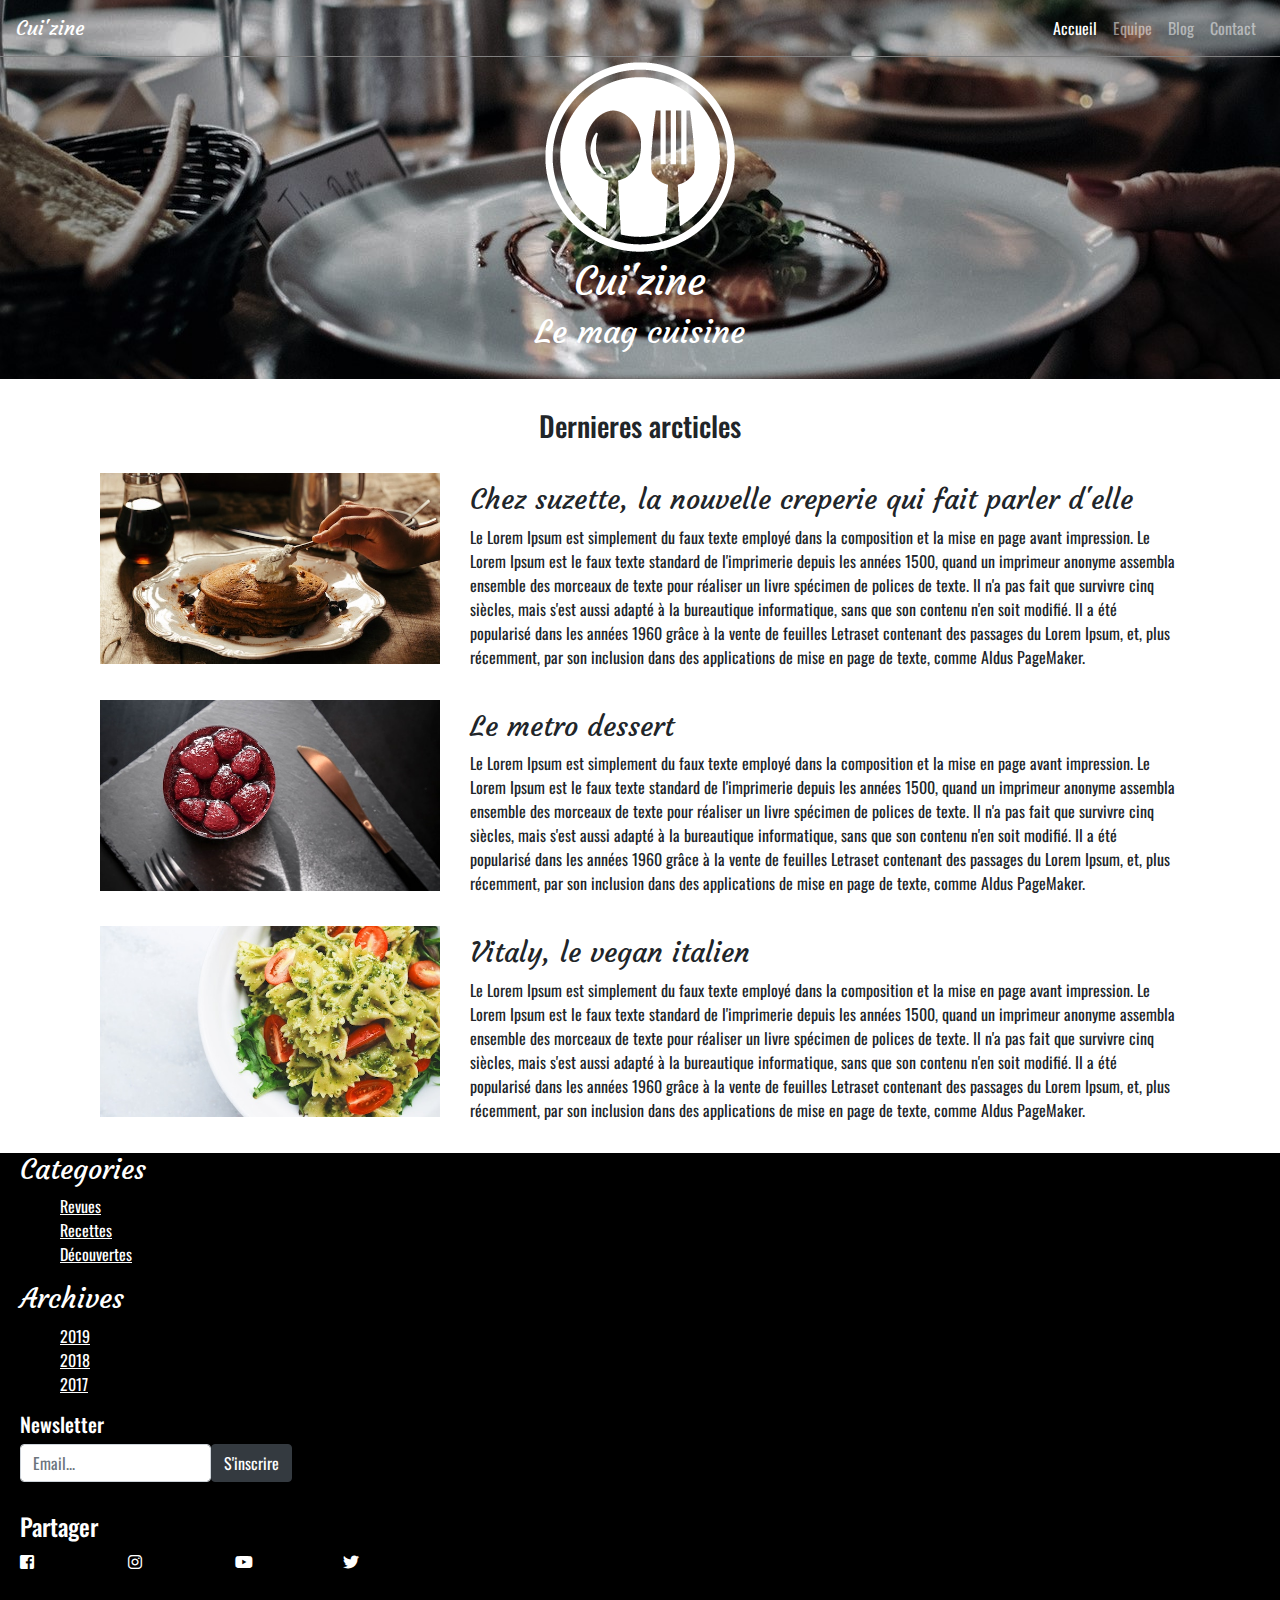
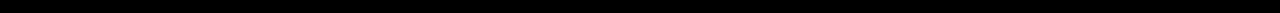
<file: index.html>
<!DOCTYPE html>
<html lang="en">
<head>
    <meta charset="UTF-8">
    <meta name="viewport" content="width=device-width, initial-scale=1.0">
    <title>Cuisine</title>
    <link rel="stylesheet" href="./css/bootstrap.min.css">
    <link rel="stylesheet" href="./css/homepage2.css">
    <link rel="stylesheet" href="./css/all.min.css">
    <link href="https://fonts.googleapis.com/css2?family=Oswald&display=swap" rel="stylesheet">
    <link href="https://fonts.googleapis.com/css2?family=Courgette&display=swap" rel="stylesheet">
</head>
<body>
    <!-- 1 <header>
        <div class="fixed-top">

                <div class="collapse" id="navbarToggleExternalContent">
                    <div class="bg-dark p-4">
                        <h5 class="text-white h4">Accueil</h5>
                        <h5 class="text-white h4">Equipe</h5>
                        <h5 class="text-white h4">Blog</h5>
                        <h5 class="text-white h4">Contact</h5>
                    </div>
                </div>
            <nav class="navbar navbar-dark bg-dark">
                <h3 class="cuizine" class="navbar-brand mb-0 h1">Cui'zine</h3>
                <button class="navbar-toggler" type="button" data-toggle="collapse" data-target="#navbarToggleExternalContent" aria-controls="navbarToggleExternalContent" aria-expanded="false" aria-label="Toggle navigation">
                    <span class="navbar-toggler-icon"></span>
                </button>
            </nav>

        </div>
        <div>
            <img  src="./img/header1.jpg" class="img-fluid" alt="">
        </div>
    </header>
    1 -->
    <header>
        <div class="header-filter"></div> <!--adding a filter-->
        <nav class="navbar navbar-expand-md navbar-dark">
            <a class="navbar-brand cuizine" href="#">Cui'zine</a>
            <button class="navbar-toggler" type="button" data-toggle="collapse" data-target="#navbarNavAltMarkup" aria-controls="navbarNavAltMarkup" aria-expanded="false" aria-label="Toggle navigation">
              <span class="navbar-toggler-icon"></span>
            </button>
            <div class="collapse navbar-collapse" id="navbarNavAltMarkup">
              <div class="navbar-nav ml-auto">
                <a class="nav-item nav-link active" href="#">Accueil<span class="sr-only">(current)</span></a>
                <a class="nav-item nav-link" href="#">Equipe</a>
                <a class="nav-item nav-link" href="#">Blog</a>
                <a class="nav-item nav-link" href="#">Contact</a>
              </div>
            </div>
          </nav>
          <div class="headerbackground">            
              <img src="./img/logo_square_white.png" alt="logo">
              <h1 class="cuizine">Cui'zine</h1>
              <h2 class="cuizine">Le mag cuisine</h2>
          </div>
          <div class="header-filter"></div> <!--adding a filter-->
    </header>
    <!-- 1<div class="logo">
        
               
            <img id="logohead" src="./img/logo_square_white.png" class="img-fluid" alt="">
            <h1 id="text">Cui'zine</h1>
            <h2 id="text">Le mag cuisine</h2>
        
            
            
    </div>
    1 -->
    <div class="background">
    <div class="container">
    <div class="row">
        <div class="col-12">
            <h3 id="article">Dernieres arcticles</h3>
        </div>
    </div>
    <div class="container">
        <div class="row two">
            <div class="col-12 col-md-4">
            <img src="./img/articles/suzette/suzette-small.jpg" class="img-fluid" alt="">
            </div>
             <div class="col-12 col-md-8"> 
            <h3>Chez suzette, la nouvelle creperie qui fait parler d'elle</h3>
                <p>Le Lorem Ipsum est simplement du faux texte employé dans la composition et la mise en page avant impression. Le Lorem Ipsum est le faux texte standard de l'imprimerie depuis les années 1500, quand un imprimeur anonyme assembla ensemble des morceaux de texte pour réaliser un livre spécimen de polices de texte. Il n'a pas fait que survivre cinq siècles, mais s'est aussi adapté à la bureautique informatique, sans que son contenu n'en soit modifié. Il a été popularisé dans les années 1960 grâce à la vente de feuilles Letraset contenant des passages du Lorem Ipsum, et, plus récemment, par son inclusion dans des applications de mise en page de texte, comme Aldus PageMaker.</p>
            </div>
        </div>
        <div class="row three">
            <div class="col-12 col-md-4">
                <img src="./img/articles/metro/metro-small.jpg" class="img-fluid" alt="">
            </div>
            <div class="col-12 col-md-8">  
                <h3>Le metro dessert</h3>
                <p>Le Lorem Ipsum est simplement du faux texte employé dans la composition et la mise en page avant impression. Le Lorem Ipsum est le faux texte standard de l'imprimerie depuis les années 1500, quand un imprimeur anonyme assembla ensemble des morceaux de texte pour réaliser un livre spécimen de polices de texte. Il n'a pas fait que survivre cinq siècles, mais s'est aussi adapté à la bureautique informatique, sans que son contenu n'en soit modifié. Il a été popularisé dans les années 1960 grâce à la vente de feuilles Letraset contenant des passages du Lorem Ipsum, et, plus récemment, par son inclusion dans des applications de mise en page de texte, comme Aldus PageMaker.</p>
            </div>
        </div>
        
        <div class="row four">
            <div class="col-12 col-md-4">
                <img src="./img/articles/vitaly/vitaly-small.jpg" class="img-fluid" alt="">
            </div>    
                <div class="col-12 col-md-8">
                    <h3>Vitaly, le vegan italien</h3>
                    <p>Le Lorem Ipsum est simplement du faux texte employé dans la composition et la mise en page avant impression. Le Lorem Ipsum est le faux texte standard de l'imprimerie depuis les années 1500, quand un imprimeur anonyme assembla ensemble des morceaux de texte pour réaliser un livre spécimen de polices de texte. Il n'a pas fait que survivre cinq siècles, mais s'est aussi adapté à la bureautique informatique, sans que son contenu n'en soit modifié. Il a été popularisé dans les années 1960 grâce à la vente de feuilles Letraset contenant des passages du Lorem Ipsum, et, plus récemment, par son inclusion dans des applications de mise en page de texte, comme Aldus PageMaker.</p>   
                </div>
            
        </div>

    </div>
</div>
    <footer>
        <h3 class="white">Categories</h3>
            <ul>
                <li><a href="#">Revues</a></li>
                <li><a href="#">Recettes</a></li>
                <li><a href="#">Découvertes</a></li>
            </ul>
        <h3 class="white">Archives</h3>
            <ul>
                <li><a href="#">2019</a></li>
                <li><a href="#">2018</a></li>
                 <li><a href="#">2017</a></li>
             </ul>
            
                <div class="row social-media">
                    <div class="col-12 newsletter">
                        <h5>Newsletter</h5>
                        <form class="form-inline">
                            <div class="form-group">
                                <label class="sr-only" for="newsletter-email">Email</label>
                                <input id="newsletter-email" type="email" class="form-control" placeholder="Email...">
                            </div>
                            <button type="submit" class="btn btn-dark">S'inscrire</button>
                        </form>
                        </div>
                    
                </div>
                    

        <!--      <form>
                <div class="forme-inline">
                    <div class="col-4">
                    <label for="exampleFormControlInput1">Newsletter</label>
                    <input type="email" class="form-control"id="exampleFormControlInput1" placeholder="Email...">
                    </div>


                        <button type="submit" class="btn btn-primary">Submit</button>


                </div>
            </form>
            -->
                <h4>Partager</h4>
                    <div class="row partager">
                        <div class="col-1">
                            <i class="fab fa-facebook-square"></i>
                        </div>
                        <div class="col-1">
                            <i class="fab fa-instagram"></i>
                        </div>
                        <div class="col-1">
                            <i class="fab fa-youtube"></i>
                        </div>
                        <div class="col-1">
                            <i class="fab fa-twitter"></i>
                        </div>
                    </div>                   
    </footer>
</body>
</html>
</file>
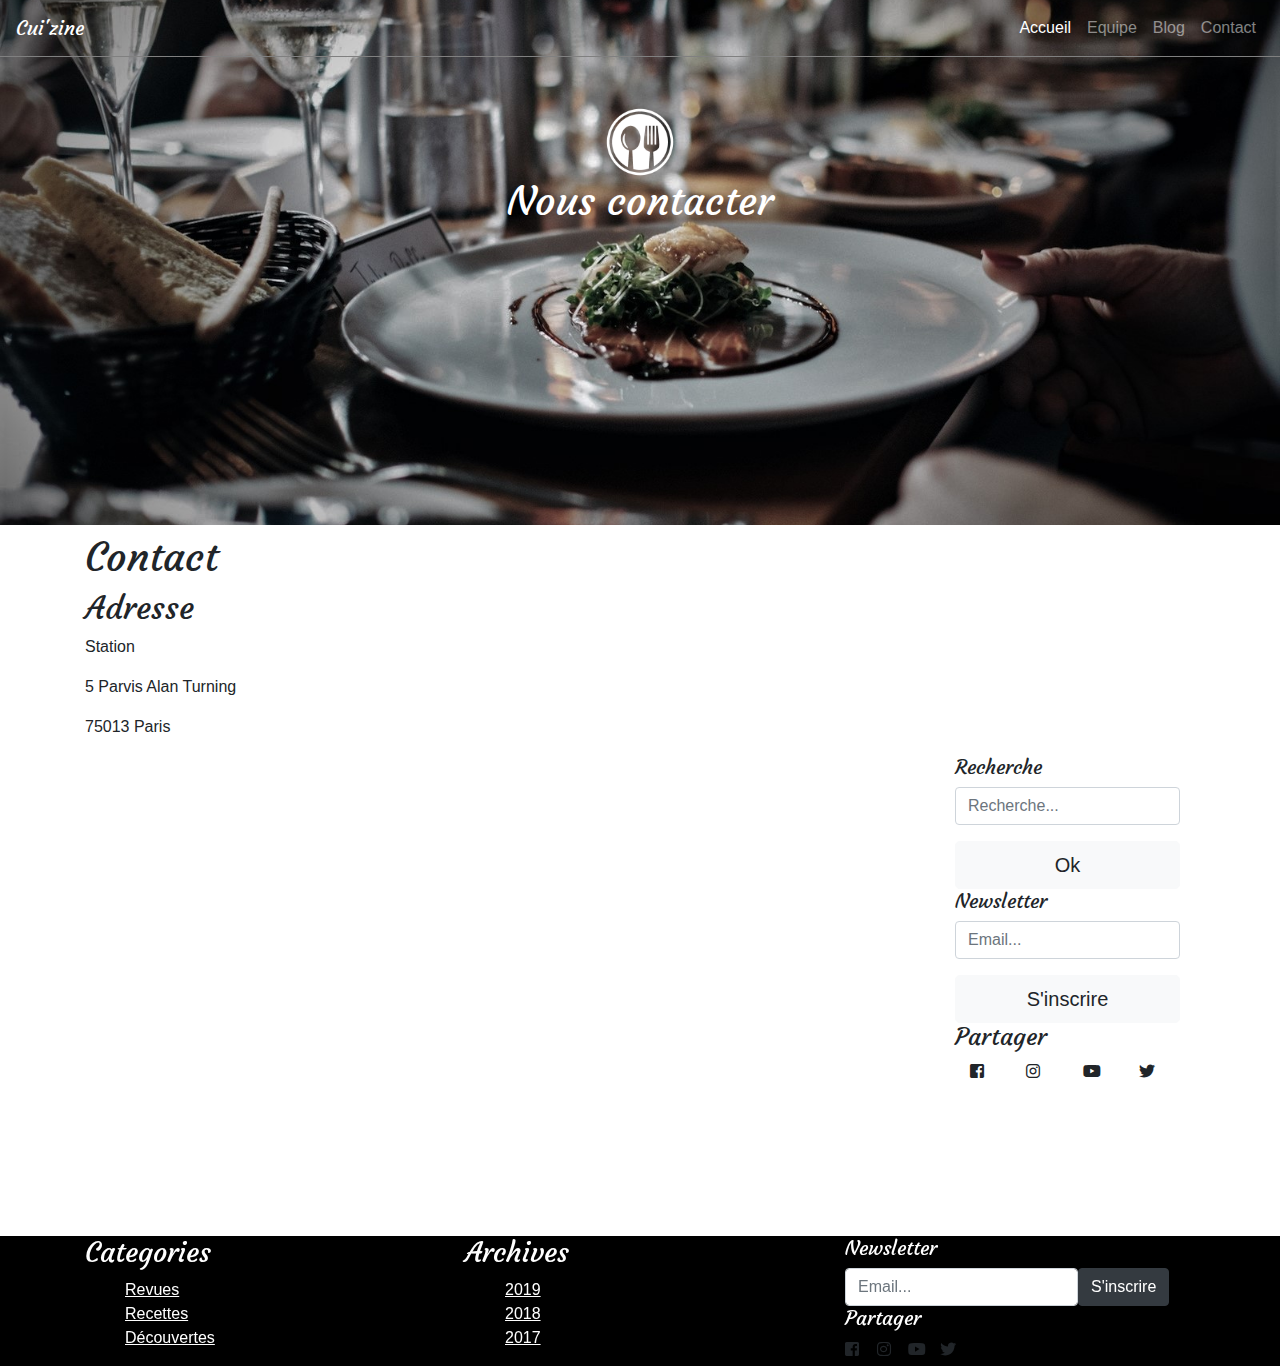
<file: contact.html>
<!DOCTYPE html>
<html lang="en">
<head>
    <meta charset="UTF-8">
    <meta name="viewport" content="width=device-width, initial-scale=1.0">
    <title>Cuisine</title>
    <link rel="stylesheet" href="./css/bootstrap.min.css">
    <link rel="stylesheet" href="./css/contact.css">
    <link rel="stylesheet" href="./css/all.min.css">
    <link href="https://fonts.googleapis.com/css2?family=Oswald&display=swap" rel="stylesheet">
    <link href="https://fonts.googleapis.com/css2?family=Courgette&display=swap" rel="stylesheet">
</head>
<body>
<header>
    <div class="header-filter"></div> <!--adding a filter-->
    <nav class="navbar navbar-expand-md navbar-dark">
        <a class="navbar-brand cuizine" href="#">Cui'zine</a>
        <button class="navbar-toggler" type="button" data-toggle="collapse" data-target="#navbarNavAltMarkup" aria-controls="navbarNavAltMarkup" aria-expanded="false" aria-label="Toggle navigation">
          <span class="navbar-toggler-icon"></span>
        </button>
        <div class="collapse navbar-collapse" id="navbarNavAltMarkup">
          <div class="navbar-nav ml-auto">
            <a class="nav-item nav-link active" href="#">Accueil<span class="sr-only">(current)</span></a>
            <a class="nav-item nav-link" href="#">Equipe</a>
            <a class="nav-item nav-link" href="#">Blog</a>
            <a class="nav-item nav-link" href="#">Contact</a>
          </div>
        </div>
    </nav>
              
          <img class="headerbackground" src="./img/logo_square_white.png" alt="logo">
          <h1 class="cuisine">Nous contacter</h1>
      <div class="header-filter"></div> <!--adding a filter-->
</header>

      <div class="background">
        <div class="container">
          <div class="row">
            <div class="col-12">
              <h1 class="courgette">Contact</h1>
            </div>
          </div>
          <div class="row social-media">
              <div class="col-12 col-lg-8"> <!-- add col-lg-8 when u add d-none-->   
                  <h2 class="courgette">Adresse</h2>
                    <p>Station</p>
                    <p>5 Parvis Alan Turning</p>
                    <p>75013 Paris</p>          
              </div>
              <div class="col-9 embed-responsive embed-responsive-16by9">
                <iframe class="embed-responsive-item" src="https://www.google.com/maps/embed?pb=!1m14!1m12!1m3!1d10506.410987829591!2d2.2635644!3d48.827640599999995!2m3!1f0!2f0!3f0!3m2!1i1024!2i768!4f13.1!5e0!3m2!1sfr!2sfr!4v1591266158783!5m2!1sfr!2sfr" width="600" height="450" frameborder="0" style="border:0;" allowfullscreen="" aria-hidden="false" tabindex="0"></iframe>
              </div>
                <div class="col-3 d-none d-lg-block aside"> <!--"d-none" to hide put d-lg-block to call him back when u are in lg size-->
                  <form>
                    <div class="col-12 search">
                        <h5 class="courgette">Recherche</h5>
                          <div class="form-group">
                            <label class="sr-only" for="search">Recherche</label>
                            <input id="search" type="text" class="form-control" placeholder="Recherche...">
                          </div>
                          <div class="buts">
                            <button type="submit" class=" btn btn-light btn-lg btn-block">Ok</button>
                          </div>
                    </div>
                    <div class="col-12 newsletter">
                      <h5 class="courgette espace">Newsletter</h5>   
                        <div class="form-group">
                          <label class="sr-only" for="newsletter-email">Email</label>
                          <input id="newsletter-email" type="email" class="form-control" placeholder="Email...">
                        </div>
                        <div class="buts"> <!--btn class i gave for css form.buts-->
                          <button type="submit" class=" btn btn-light btn-lg btn-block">S'inscrire</button> <!--btn class i gave for css form.btn-->
                        </div>
                    </div>
                  </form>
                      <!-- search-->
                <div class="col-12 partager">
                  <h4 class="courgette">Partager</h4>
                    <div class=" form-inline">
                      <div class="col-3">
                        <i class="fab fa-facebook-square"></i>
                      </div>
                      <div class="col-3">
                        <i class="fab fa-instagram"></i>
                      </div>
                      <div class="col-3">
                        <i class="fab fa-youtube"></i>
                      </div>
                      <div class="col-3">
                        <i class="fab fa-twitter"></i>
                      </div>
                    </div>  
                </div>
              </div>
          </div>
        </div>
      </div>
<div class="black">
  <footer>
    <div class="container">
      <div class="row cat">
        <div class="col-12 col-lg-4">
          <h3 class="courgette">Categories</h3>
        <ul>
            <li><a href="#">Revues</a></li>
            <li><a href="#">Recettes</a></li>
            <li><a href="#">Découvertes</a></li>
        </ul>
        </div>
      
      
        <div class="col-12 col-lg-4">
          <h3 class="courgette">Archives</h3>
              <ul>
                  <li><a href="#">2019</a></li>
                  <li><a href="#">2018</a></li>
                  <li><a href="#">2017</a></li>
              </ul>
          </div> 
           
            
                      <div class="col-12 col-lg-4 newsletter">
                          <h5 class="courgette">Newsletter</h5>
                          <form class="form-inline">
                              <div class="form-group">
                                  <label class="sr-only" for="newsletter-email">Email</label>
                                  <input id="newsletter-email" type="email" class="form-control" placeholder="Email...">
                              </div>
                              <button type="submit" class="btn btn-dark">S'inscrire</button>
                          </form>
                          
                    
            
            <h5 class="courgette">Partager</h5>
            <div class="row partager">
                <div class="col-1">
                    <i class="fab fa-facebook-square"></i>
                </div>
                <div class="col-1">
                    <i class="fab fa-instagram"></i>
                </div>
                <div class="col-1">
                    <i class="fab fa-youtube"></i>
                </div>
                <div class="col-1">
                    <i class="fab fa-twitter"></i>
                </div>
            </div> 
          </div>
    </div>                  
</footer>

</div>

</body>

</html>
</file>
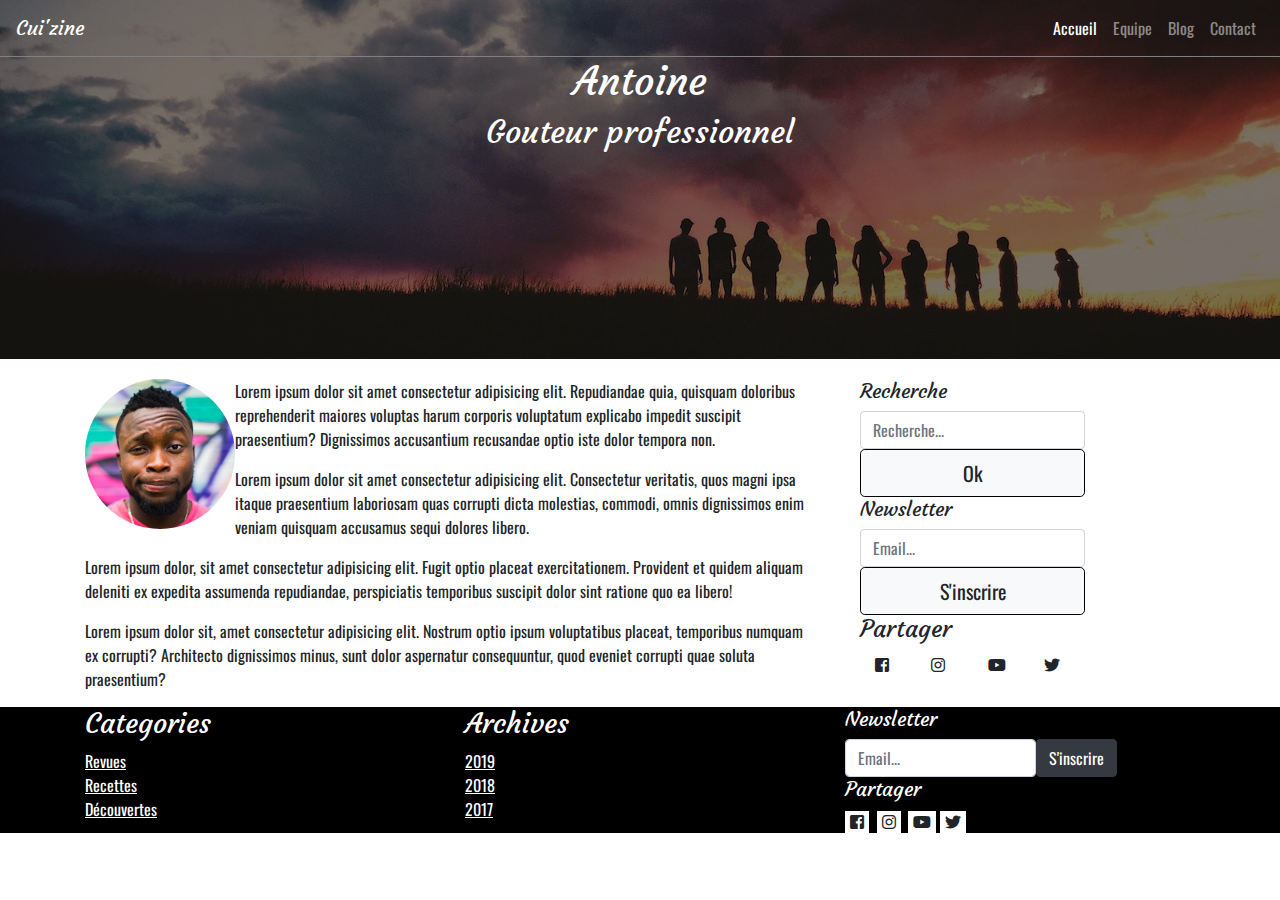
<file: team-member.html>
<!DOCTYPE html>
<html lang="en">
<head>
    <meta charset="UTF-8">
    <meta name="viewport" content="width=device-width, initial-scale=1.0">
    <title>Cuisine</title>
    <link rel="stylesheet" href="./css/bootstrap.min.css">
    <link rel="stylesheet" href="./css/team-member.css">
    <link rel="stylesheet" href="./css/all.min.css">
    <link href="https://fonts.googleapis.com/css2?family=Oswald&display=swap" rel="stylesheet">
    <link href="https://fonts.googleapis.com/css2?family=Courgette&display=swap" rel="stylesheet">
</head>
<body>
<header>
    <div class="header-filter"></div> <!--adding a filter-->
    <nav class="navbar navbar-expand-md navbar-dark">
        <a class="navbar-brand cuizine" href="#">Cui'zine</a>
        <button class="navbar-toggler" type="button" data-toggle="collapse" data-target="#navbarNavAltMarkup" aria-controls="navbarNavAltMarkup" aria-expanded="false" aria-label="Toggle navigation">
          <span class="navbar-toggler-icon"></span>
        </button>
        <div class="collapse navbar-collapse" id="navbarNavAltMarkup">
          <div class="navbar-nav ml-auto">
            <a class="nav-item nav-link active" href="#">Accueil<span class="sr-only">(current)</span></a>
            <a class="nav-item nav-link" href="#">Equipe</a>
            <a class="nav-item nav-link" href="#">Blog</a>
            <a class="nav-item nav-link" href="#">Contact</a>
          </div>
        </div>
    </nav>
        <div class="head">
         
          <h1 class="cuisine">Antoine</h1>
          <h2 class="cuisine">Gouteur professionnel</h2>
        </div>
      <div class="header-filter"></div> <!--adding a filter-->
</header>

      <div class="background">
        <div class="container">
          <div class="row">
            <div class="col-12 col-lg-8">
                <img src="./img/team/antoine.jpg"  class="img-fluid" alt="">
                <div class="col-12-col-lg-8">
                    <p>Lorem ipsum dolor sit amet consectetur adipisicing elit. Repudiandae quia, quisquam doloribus reprehenderit maiores voluptas harum corporis voluptatum explicabo impedit suscipit praesentium? Dignissimos accusantium recusandae optio iste dolor tempora non.</p>
                </div>
                <div class="col-12-col-lg-8">
                    <p>Lorem ipsum dolor sit amet consectetur adipisicing elit. Consectetur veritatis, quos magni ipsa itaque praesentium laboriosam quas corrupti dicta molestias, commodi, omnis dignissimos enim veniam quisquam accusamus sequi dolores libero.</p>
                </div>
                <div class="col-12-col-lg-8">
                    <p>Lorem ipsum dolor, sit amet consectetur adipisicing elit. Fugit optio placeat exercitationem. Provident et quidem aliquam deleniti ex expedita assumenda repudiandae, perspiciatis temporibus suscipit dolor sint ratione quo ea libero!</p>
                </div>
                <div class="col-12-col-lg-8">
                    <p>Lorem ipsum dolor sit, amet consectetur adipisicing elit. Nostrum optio ipsum voluptatibus placeat, temporibus numquam ex corrupti? Architecto dignissimos minus, sunt dolor aspernatur consequuntur, quod eveniet corrupti quae soluta praesentium?</p>
                </div>
            </div>    

                <div class="col-3 d-none d-lg-block aside"> <!--"d-none" to hide put d-lg-block to call him back when u are in lg size-->
                  <form>
                    <div class="col-12 search">
                        <h5 class="courgette">Recherche</h5>
                          <div class="form-group">
                            <label class="sr-only" for="search">Recherche</label>
                            <input id="search" type="text" class="form-control" placeholder="Recherche...">
                          </div>
                          <div class="buts">
                            <button type="submit" class=" btn btn-light btn-lg btn-block">Ok</button>
                          </div>
                    </div>
                    <div class="col-12 newsletter">
                      <h5 class="courgette espace">Newsletter</h5>   
                        <div class="form-group">
                          <label class="sr-only" for="newsletter-email">Email</label>
                          <input id="newsletter-email" type="email" class="form-control" placeholder="Email...">
                        </div>
                        <div class="buts"> <!--btn class i gave for css form.buts-->
                          <button type="submit" class=" btn btn-light btn-lg btn-block">S'inscrire</button> <!--btn class i gave for css form.btn-->
                        </div>
                    </div>
                  </form>
                      <!-- search-->
                <div class="col-12 partager">
                  <h4 class="courgette">Partager</h4>
                    <div class=" form-inline">
                      <div class="col-3">
                        <i class="fab fa-facebook-square"></i>
                      </div>
                      <div class="col-3">
                        <i class="fab fa-instagram"></i>
                      </div>
                      <div class="col-3">
                        <i class="fab fa-youtube"></i>
                      </div>
                      <div class="col-3">
                        <i class="fab fa-twitter"></i>
                      </div>
                    </div>  
                </div>
              </div>
          </div>
        </div>
      </div>
<div class="black">
  <footer>
    <div class="container">
      <div class="row cat">
        <div class="col-12 col-lg-4">
          <h3 class="courgette">Categories</h3>
        <ul>
            <li><a href="#">Revues</a></li>
            <li><a href="#">Recettes</a></li>
            <li><a href="#">Découvertes</a></li>
        </ul>
        </div>
      
      
        <div class="col-12 col-lg-4">
          <h3 class="courgette">Archives</h3>
              <ul>
                  <li><a href="#">2019</a></li>
                  <li><a href="#">2018</a></li>
                  <li><a href="#">2017</a></li>
              </ul>
          </div> 
           
            
                      <div class="col-12 col-lg-4 newsletter">
                          <h5 class="courgette">Newsletter</h5>
                          <form class="form-inline">
                              <div class="form-group">
                                  <label class="sr-only" for="newsletter-email">Email</label>
                                  <input id="newsletter-email" type="email" class="form-control" placeholder="Email...">
                              </div>
                              <button type="submit" class="btn btn-dark">S'inscrire</button>
                          </form>
                          
                    
            
            <h5 class="courgette">Partager</h5>
            <div class="row partager">
                <div class="col-1">
                    <i class="fab fa-facebook-square"></i>
                </div>
                <div class="col-1">
                    <i class="fab fa-instagram"></i>
                </div>
                <div class="col-1">
                    <i class="fab fa-youtube"></i>
                </div>
                <div class="col-1">
                    <i class="fab fa-twitter"></i>
                </div>
            </div> 
          </div>
    </div>                  
</footer>

</div>

</body>

</html>
</file>
<file: css/homepage2.css>
/*font-family: 'Oswald', sans-serif;
font-family: 'Courgette', cursive;
*/ 

header {
    background-image: url("../img/header1.jpg"); /*already filtered header */
    background-position: center;
    background-repeat: none;
    background-repeat: no-repeat;
    color: white;
    text-align: center;
    padding-bottom: 20px;
}

nav {
    border-bottom: 1px grey solid;
    position: fixed;   
}
header .cuizine {
    font-family: 'Courgette', cursive;
}
/*
.header-filter {
    position: absolute;
    height: 100%;
    width: 100%;
    background-color: black;
    top: 0;

}
*/
h3 .cuizine {
    color: white;
}
/*
header {
    text-align: center;  
    margin-bottom: 100px;
}
*/
.cuizine {
    color: white;
}

.logo {
    text-align: center;
    margin-top: -300px;
    margin-bottom: 80px;
    color: white;
    font-family: 'Courgette', cursive;
    
    
}
#text {
    font-size: 30px;
}
#logohead {
    width: 100px;
    height: 100px;
}


#article {
    text-align: center;
    margin-bottom: 30px;
    margin-top: 30px;
    font-family: 'Oswald', sans-serif;
}

h3 {
    font-family: 'Courgette', cursive;
}
.row.two {
    margin-bottom: 15px;    
}
.row.two h3 {
    margin-top: 10px;
}
.row.three {
    margin-bottom: 15px;
}
.row.three h3 {
    margin-top: 10px;
}
.row.four {
    margin-bottom: 15px;
}
.row.four h3 {
    margin-top: 10px;
}
footer {
background-color: black;
color: white;
padding-left: 20px;
padding-bottom: 40px;

}
footer ul li  {
color: white;
list-style: none;
text-decoration: underline;
list-style-type: none;

}
footer ul li a {
    text-decoration: underline;
    color: white;
}
#pull-right {
    float: left;
}

body {
    font-family: 'Oswald', sans-serif;
}


#inscrire {
    margin-top: 32px;
}
h4 {
    margin-top: 30px;
}
#white {
    color: white;
}
.white {
    color: white;
}
body {
    background-color: black;
}
.background {
    background-color: white;
}
</file>
<file: css/contact.css>
/*font-family: 'Oswald', sans-serif;
font-family: 'Courgette', cursive;
*/ 

header {
    background-image: url("../img/header1.jpg"); /*already filtered header */
    background-position: center;
    background-repeat: none;
    background-repeat: no-repeat;
    color: white;
    text-align: center;
    background-size: cover;
 
   
}
nav {
    border-bottom: 1px grey solid;
    position: fixed; 
   

}

.cuizine {
    font-family: 'Courgette', cursive;
}
.headerbackground {
height: 70px;
margin-top: 50px;
}
.cuisine {
    padding-bottom: 300px;
    font-family: 'Courgette', cursive;
    
}


iframe {
    margin: 20px;
 
}
footer {
    background-color: black;
    
}
footer ul li {
    list-style-type: none;

    
}

footer ul li a {
    text-decoration: underline;
    color: white;
}
body {
    *font-family: 'Oswald', sans-serif;
}
    
.courgette {
    font-family: 'Courgette', cursive;
}
footer h3 {
    color: white;
}
footer h5 {
    color: white;
}
.black {
    background-color: black;
}
</file>
<file: css/team-member.css>
/*font-family: 'Oswald', sans-serif;
font-family: 'Courgette', cursive;
*/ 

header {
    background-image: url("../img/team/team.jpg"); /*already filtered header */
    background-position: center;
    background-repeat: none;
    background-repeat: no-repeat;
    color: white;
    text-align: center;
    background-size: cover;
    padding-bottom: 200px;
    margin-bottom: 20px;
   
}
nav {
    border-bottom: 1px grey solid;
    position: fixed; 
   


}
.cuisine {
    font-family: 'Courgette', cursive;
}
.cuizine {
    font-family: 'Courgette', cursive;
}

footer {
    background-color: black;
    background-size: cover;
}
footer ul{
    margin: 0;
    padding: 0;
}
footer ul li {
    list-style-type: none;
    
}

footer ul li a {
    text-decoration: underline;
    color: white;
}
body {
    font-family: 'Oswald', sans-serif;
}

.img-fluid {
    border-radius: 50%;
    width: 150px;
    height: 150px;
    float: left;
}

form .buts {
    margin-top: -16px;
    
}

    
.courgette {
    font-family: 'Courgette', cursive;
}
footer h3 {
    color: white;
}
footer h5 {
    color: white;
}
.black {
    background-color: black;
}
.btn-light {
    border-color: black;
}
footer div i {
    background-color: white;
    padding: 3px 5px 3px 5px;
}
</file>
<file: css/all.min.css>
.fa,.fab,.fal,.far,.fas{-moz-osx-font-smoothing:grayscale;-webkit-font-smoothing:antialiased;display:inline-block;font-style:normal;font-variant:normal;text-rendering:auto;line-height:1}.fa-lg{font-size:1.33333em;line-height:.75em;vertical-align:-.0667em}.fa-xs{font-size:.75em}.fa-sm{font-size:.875em}.fa-1x{font-size:1em}.fa-2x{font-size:2em}.fa-3x{font-size:3em}.fa-4x{font-size:4em}.fa-5x{font-size:5em}.fa-6x{font-size:6em}.fa-7x{font-size:7em}.fa-8x{font-size:8em}.fa-9x{font-size:9em}.fa-10x{font-size:10em}.fa-fw{text-align:center;width:1.25em}.fa-ul{list-style-type:none;margin-left:2.5em;padding-left:0}.fa-ul>li{position:relative}.fa-li{left:-2em;position:absolute;text-align:center;width:2em;line-height:inherit}.fa-border{border:.08em solid #eee;border-radius:.1em;padding:.2em .25em .15em}.fa-pull-left{float:left}.fa-pull-right{float:right}.fa.fa-pull-left,.fab.fa-pull-left,.fal.fa-pull-left,.far.fa-pull-left,.fas.fa-pull-left{margin-right:.3em}.fa.fa-pull-right,.fab.fa-pull-right,.fal.fa-pull-right,.far.fa-pull-right,.fas.fa-pull-right{margin-left:.3em}.fa-spin{animation:fa-spin 2s infinite linear}.fa-pulse{animation:fa-spin 1s infinite steps(8)}@keyframes fa-spin{0%{transform:rotate(0deg)}to{transform:rotate(1turn)}}.fa-rotate-90{-ms-filter:"progid:DXImageTransform.Microsoft.BasicImage(rotation=1)";transform:rotate(90deg)}.fa-rotate-180{-ms-filter:"progid:DXImageTransform.Microsoft.BasicImage(rotation=2)";transform:rotate(180deg)}.fa-rotate-270{-ms-filter:"progid:DXImageTransform.Microsoft.BasicImage(rotation=3)";transform:rotate(270deg)}.fa-flip-horizontal{-ms-filter:"progid:DXImageTransform.Microsoft.BasicImage(rotation=0, mirror=1)";transform:scaleX(-1)}.fa-flip-vertical{transform:scaleY(-1)}.fa-flip-horizontal.fa-flip-vertical,.fa-flip-vertical{-ms-filter:"progid:DXImageTransform.Microsoft.BasicImage(rotation=2, mirror=1)"}.fa-flip-horizontal.fa-flip-vertical{transform:scale(-1)}:root .fa-flip-horizontal,:root .fa-flip-vertical,:root .fa-rotate-90,:root .fa-rotate-180,:root .fa-rotate-270{filter:none}.fa-stack{display:inline-block;height:2em;line-height:2em;position:relative;vertical-align:middle;width:2.5em}.fa-stack-1x,.fa-stack-2x{left:0;position:absolute;text-align:center;width:100%}.fa-stack-1x{line-height:inherit}.fa-stack-2x{font-size:2em}.fa-inverse{color:#fff}.fa-500px:before{content:"\f26e"}.fa-accessible-icon:before{content:"\f368"}.fa-accusoft:before{content:"\f369"}.fa-acquisitions-incorporated:before{content:"\f6af"}.fa-ad:before{content:"\f641"}.fa-address-book:before{content:"\f2b9"}.fa-address-card:before{content:"\f2bb"}.fa-adjust:before{content:"\f042"}.fa-adn:before{content:"\f170"}.fa-adobe:before{content:"\f778"}.fa-adversal:before{content:"\f36a"}.fa-affiliatetheme:before{content:"\f36b"}.fa-air-freshener:before{content:"\f5d0"}.fa-algolia:before{content:"\f36c"}.fa-align-center:before{content:"\f037"}.fa-align-justify:before{content:"\f039"}.fa-align-left:before{content:"\f036"}.fa-align-right:before{content:"\f038"}.fa-alipay:before{content:"\f642"}.fa-allergies:before{content:"\f461"}.fa-amazon:before{content:"\f270"}.fa-amazon-pay:before{content:"\f42c"}.fa-ambulance:before{content:"\f0f9"}.fa-american-sign-language-interpreting:before{content:"\f2a3"}.fa-amilia:before{content:"\f36d"}.fa-anchor:before{content:"\f13d"}.fa-android:before{content:"\f17b"}.fa-angellist:before{content:"\f209"}.fa-angle-double-down:before{content:"\f103"}.fa-angle-double-left:before{content:"\f100"}.fa-angle-double-right:before{content:"\f101"}.fa-angle-double-up:before{content:"\f102"}.fa-angle-down:before{content:"\f107"}.fa-angle-left:before{content:"\f104"}.fa-angle-right:before{content:"\f105"}.fa-angle-up:before{content:"\f106"}.fa-angry:before{content:"\f556"}.fa-angrycreative:before{content:"\f36e"}.fa-angular:before{content:"\f420"}.fa-ankh:before{content:"\f644"}.fa-app-store:before{content:"\f36f"}.fa-app-store-ios:before{content:"\f370"}.fa-apper:before{content:"\f371"}.fa-apple:before{content:"\f179"}.fa-apple-alt:before{content:"\f5d1"}.fa-apple-pay:before{content:"\f415"}.fa-archive:before{content:"\f187"}.fa-archway:before{content:"\f557"}.fa-arrow-alt-circle-down:before{content:"\f358"}.fa-arrow-alt-circle-left:before{content:"\f359"}.fa-arrow-alt-circle-right:before{content:"\f35a"}.fa-arrow-alt-circle-up:before{content:"\f35b"}.fa-arrow-circle-down:before{content:"\f0ab"}.fa-arrow-circle-left:before{content:"\f0a8"}.fa-arrow-circle-right:before{content:"\f0a9"}.fa-arrow-circle-up:before{content:"\f0aa"}.fa-arrow-down:before{content:"\f063"}.fa-arrow-left:before{content:"\f060"}.fa-arrow-right:before{content:"\f061"}.fa-arrow-up:before{content:"\f062"}.fa-arrows-alt:before{content:"\f0b2"}.fa-arrows-alt-h:before{content:"\f337"}.fa-arrows-alt-v:before{content:"\f338"}.fa-artstation:before{content:"\f77a"}.fa-assistive-listening-systems:before{content:"\f2a2"}.fa-asterisk:before{content:"\f069"}.fa-asymmetrik:before{content:"\f372"}.fa-at:before{content:"\f1fa"}.fa-atlas:before{content:"\f558"}.fa-atlassian:before{content:"\f77b"}.fa-atom:before{content:"\f5d2"}.fa-audible:before{content:"\f373"}.fa-audio-description:before{content:"\f29e"}.fa-autoprefixer:before{content:"\f41c"}.fa-avianex:before{content:"\f374"}.fa-aviato:before{content:"\f421"}.fa-award:before{content:"\f559"}.fa-aws:before{content:"\f375"}.fa-baby:before{content:"\f77c"}.fa-baby-carriage:before{content:"\f77d"}.fa-backspace:before{content:"\f55a"}.fa-backward:before{content:"\f04a"}.fa-balance-scale:before{content:"\f24e"}.fa-ban:before{content:"\f05e"}.fa-band-aid:before{content:"\f462"}.fa-bandcamp:before{content:"\f2d5"}.fa-barcode:before{content:"\f02a"}.fa-bars:before{content:"\f0c9"}.fa-baseball-ball:before{content:"\f433"}.fa-basketball-ball:before{content:"\f434"}.fa-bath:before{content:"\f2cd"}.fa-battery-empty:before{content:"\f244"}.fa-battery-full:before{content:"\f240"}.fa-battery-half:before{content:"\f242"}.fa-battery-quarter:before{content:"\f243"}.fa-battery-three-quarters:before{content:"\f241"}.fa-bed:before{content:"\f236"}.fa-beer:before{content:"\f0fc"}.fa-behance:before{content:"\f1b4"}.fa-behance-square:before{content:"\f1b5"}.fa-bell:before{content:"\f0f3"}.fa-bell-slash:before{content:"\f1f6"}.fa-bezier-curve:before{content:"\f55b"}.fa-bible:before{content:"\f647"}.fa-bicycle:before{content:"\f206"}.fa-bimobject:before{content:"\f378"}.fa-binoculars:before{content:"\f1e5"}.fa-biohazard:before{content:"\f780"}.fa-birthday-cake:before{content:"\f1fd"}.fa-bitbucket:before{content:"\f171"}.fa-bitcoin:before{content:"\f379"}.fa-bity:before{content:"\f37a"}.fa-black-tie:before{content:"\f27e"}.fa-blackberry:before{content:"\f37b"}.fa-blender:before{content:"\f517"}.fa-blender-phone:before{content:"\f6b6"}.fa-blind:before{content:"\f29d"}.fa-blog:before{content:"\f781"}.fa-blogger:before{content:"\f37c"}.fa-blogger-b:before{content:"\f37d"}.fa-bluetooth:before{content:"\f293"}.fa-bluetooth-b:before{content:"\f294"}.fa-bold:before{content:"\f032"}.fa-bolt:before{content:"\f0e7"}.fa-bomb:before{content:"\f1e2"}.fa-bone:before{content:"\f5d7"}.fa-bong:before{content:"\f55c"}.fa-book:before{content:"\f02d"}.fa-book-dead:before{content:"\f6b7"}.fa-book-open:before{content:"\f518"}.fa-book-reader:before{content:"\f5da"}.fa-bookmark:before{content:"\f02e"}.fa-bowling-ball:before{content:"\f436"}.fa-box:before{content:"\f466"}.fa-box-open:before{content:"\f49e"}.fa-boxes:before{content:"\f468"}.fa-braille:before{content:"\f2a1"}.fa-brain:before{content:"\f5dc"}.fa-briefcase:before{content:"\f0b1"}.fa-briefcase-medical:before{content:"\f469"}.fa-broadcast-tower:before{content:"\f519"}.fa-broom:before{content:"\f51a"}.fa-brush:before{content:"\f55d"}.fa-btc:before{content:"\f15a"}.fa-bug:before{content:"\f188"}.fa-building:before{content:"\f1ad"}.fa-bullhorn:before{content:"\f0a1"}.fa-bullseye:before{content:"\f140"}.fa-burn:before{content:"\f46a"}.fa-buromobelexperte:before{content:"\f37f"}.fa-bus:before{content:"\f207"}.fa-bus-alt:before{content:"\f55e"}.fa-business-time:before{content:"\f64a"}.fa-buysellads:before{content:"\f20d"}.fa-calculator:before{content:"\f1ec"}.fa-calendar:before{content:"\f133"}.fa-calendar-alt:before{content:"\f073"}.fa-calendar-check:before{content:"\f274"}.fa-calendar-day:before{content:"\f783"}.fa-calendar-minus:before{content:"\f272"}.fa-calendar-plus:before{content:"\f271"}.fa-calendar-times:before{content:"\f273"}.fa-calendar-week:before{content:"\f784"}.fa-camera:before{content:"\f030"}.fa-camera-retro:before{content:"\f083"}.fa-campground:before{content:"\f6bb"}.fa-canadian-maple-leaf:before{content:"\f785"}.fa-candy-cane:before{content:"\f786"}.fa-cannabis:before{content:"\f55f"}.fa-capsules:before{content:"\f46b"}.fa-car:before{content:"\f1b9"}.fa-car-alt:before{content:"\f5de"}.fa-car-battery:before{content:"\f5df"}.fa-car-crash:before{content:"\f5e1"}.fa-car-side:before{content:"\f5e4"}.fa-caret-down:before{content:"\f0d7"}.fa-caret-left:before{content:"\f0d9"}.fa-caret-right:before{content:"\f0da"}.fa-caret-square-down:before{content:"\f150"}.fa-caret-square-left:before{content:"\f191"}.fa-caret-square-right:before{content:"\f152"}.fa-caret-square-up:before{content:"\f151"}.fa-caret-up:before{content:"\f0d8"}.fa-carrot:before{content:"\f787"}.fa-cart-arrow-down:before{content:"\f218"}.fa-cart-plus:before{content:"\f217"}.fa-cash-register:before{content:"\f788"}.fa-cat:before{content:"\f6be"}.fa-cc-amazon-pay:before{content:"\f42d"}.fa-cc-amex:before{content:"\f1f3"}.fa-cc-apple-pay:before{content:"\f416"}.fa-cc-diners-club:before{content:"\f24c"}.fa-cc-discover:before{content:"\f1f2"}.fa-cc-jcb:before{content:"\f24b"}.fa-cc-mastercard:before{content:"\f1f1"}.fa-cc-paypal:before{content:"\f1f4"}.fa-cc-stripe:before{content:"\f1f5"}.fa-cc-visa:before{content:"\f1f0"}.fa-centercode:before{content:"\f380"}.fa-centos:before{content:"\f789"}.fa-certificate:before{content:"\f0a3"}.fa-chair:before{content:"\f6c0"}.fa-chalkboard:before{content:"\f51b"}.fa-chalkboard-teacher:before{content:"\f51c"}.fa-charging-station:before{content:"\f5e7"}.fa-chart-area:before{content:"\f1fe"}.fa-chart-bar:before{content:"\f080"}.fa-chart-line:before{content:"\f201"}.fa-chart-pie:before{content:"\f200"}.fa-check:before{content:"\f00c"}.fa-check-circle:before{content:"\f058"}.fa-check-double:before{content:"\f560"}.fa-check-square:before{content:"\f14a"}.fa-chess:before{content:"\f439"}.fa-chess-bishop:before{content:"\f43a"}.fa-chess-board:before{content:"\f43c"}.fa-chess-king:before{content:"\f43f"}.fa-chess-knight:before{content:"\f441"}.fa-chess-pawn:before{content:"\f443"}.fa-chess-queen:before{content:"\f445"}.fa-chess-rook:before{content:"\f447"}.fa-chevron-circle-down:before{content:"\f13a"}.fa-chevron-circle-left:before{content:"\f137"}.fa-chevron-circle-right:before{content:"\f138"}.fa-chevron-circle-up:before{content:"\f139"}.fa-chevron-down:before{content:"\f078"}.fa-chevron-left:before{content:"\f053"}.fa-chevron-right:before{content:"\f054"}.fa-chevron-up:before{content:"\f077"}.fa-child:before{content:"\f1ae"}.fa-chrome:before{content:"\f268"}.fa-church:before{content:"\f51d"}.fa-circle:before{content:"\f111"}.fa-circle-notch:before{content:"\f1ce"}.fa-city:before{content:"\f64f"}.fa-clipboard:before{content:"\f328"}.fa-clipboard-check:before{content:"\f46c"}.fa-clipboard-list:before{content:"\f46d"}.fa-clock:before{content:"\f017"}.fa-clone:before{content:"\f24d"}.fa-closed-captioning:before{content:"\f20a"}.fa-cloud:before{content:"\f0c2"}.fa-cloud-download-alt:before{content:"\f381"}.fa-cloud-meatball:before{content:"\f73b"}.fa-cloud-moon:before{content:"\f6c3"}.fa-cloud-moon-rain:before{content:"\f73c"}.fa-cloud-rain:before{content:"\f73d"}.fa-cloud-showers-heavy:before{content:"\f740"}.fa-cloud-sun:before{content:"\f6c4"}.fa-cloud-sun-rain:before{content:"\f743"}.fa-cloud-upload-alt:before{content:"\f382"}.fa-cloudscale:before{content:"\f383"}.fa-cloudsmith:before{content:"\f384"}.fa-cloudversify:before{content:"\f385"}.fa-cocktail:before{content:"\f561"}.fa-code:before{content:"\f121"}.fa-code-branch:before{content:"\f126"}.fa-codepen:before{content:"\f1cb"}.fa-codiepie:before{content:"\f284"}.fa-coffee:before{content:"\f0f4"}.fa-cog:before{content:"\f013"}.fa-cogs:before{content:"\f085"}.fa-coins:before{content:"\f51e"}.fa-columns:before{content:"\f0db"}.fa-comment:before{content:"\f075"}.fa-comment-alt:before{content:"\f27a"}.fa-comment-dollar:before{content:"\f651"}.fa-comment-dots:before{content:"\f4ad"}.fa-comment-slash:before{content:"\f4b3"}.fa-comments:before{content:"\f086"}.fa-comments-dollar:before{content:"\f653"}.fa-compact-disc:before{content:"\f51f"}.fa-compass:before{content:"\f14e"}.fa-compress:before{content:"\f066"}.fa-compress-arrows-alt:before{content:"\f78c"}.fa-concierge-bell:before{content:"\f562"}.fa-confluence:before{content:"\f78d"}.fa-connectdevelop:before{content:"\f20e"}.fa-contao:before{content:"\f26d"}.fa-cookie:before{content:"\f563"}.fa-cookie-bite:before{content:"\f564"}.fa-copy:before{content:"\f0c5"}.fa-copyright:before{content:"\f1f9"}.fa-couch:before{content:"\f4b8"}.fa-cpanel:before{content:"\f388"}.fa-creative-commons:before{content:"\f25e"}.fa-creative-commons-by:before{content:"\f4e7"}.fa-creative-commons-nc:before{content:"\f4e8"}.fa-creative-commons-nc-eu:before{content:"\f4e9"}.fa-creative-commons-nc-jp:before{content:"\f4ea"}.fa-creative-commons-nd:before{content:"\f4eb"}.fa-creative-commons-pd:before{content:"\f4ec"}.fa-creative-commons-pd-alt:before{content:"\f4ed"}.fa-creative-commons-remix:before{content:"\f4ee"}.fa-creative-commons-sa:before{content:"\f4ef"}.fa-creative-commons-sampling:before{content:"\f4f0"}.fa-creative-commons-sampling-plus:before{content:"\f4f1"}.fa-creative-commons-share:before{content:"\f4f2"}.fa-creative-commons-zero:before{content:"\f4f3"}.fa-credit-card:before{content:"\f09d"}.fa-critical-role:before{content:"\f6c9"}.fa-crop:before{content:"\f125"}.fa-crop-alt:before{content:"\f565"}.fa-cross:before{content:"\f654"}.fa-crosshairs:before{content:"\f05b"}.fa-crow:before{content:"\f520"}.fa-crown:before{content:"\f521"}.fa-css3:before{content:"\f13c"}.fa-css3-alt:before{content:"\f38b"}.fa-cube:before{content:"\f1b2"}.fa-cubes:before{content:"\f1b3"}.fa-cut:before{content:"\f0c4"}.fa-cuttlefish:before{content:"\f38c"}.fa-d-and-d:before{content:"\f38d"}.fa-d-and-d-beyond:before{content:"\f6ca"}.fa-dashcube:before{content:"\f210"}.fa-database:before{content:"\f1c0"}.fa-deaf:before{content:"\f2a4"}.fa-delicious:before{content:"\f1a5"}.fa-democrat:before{content:"\f747"}.fa-deploydog:before{content:"\f38e"}.fa-deskpro:before{content:"\f38f"}.fa-desktop:before{content:"\f108"}.fa-dev:before{content:"\f6cc"}.fa-deviantart:before{content:"\f1bd"}.fa-dharmachakra:before{content:"\f655"}.fa-dhl:before{content:"\f790"}.fa-diagnoses:before{content:"\f470"}.fa-diaspora:before{content:"\f791"}.fa-dice:before{content:"\f522"}.fa-dice-d20:before{content:"\f6cf"}.fa-dice-d6:before{content:"\f6d1"}.fa-dice-five:before{content:"\f523"}.fa-dice-four:before{content:"\f524"}.fa-dice-one:before{content:"\f525"}.fa-dice-six:before{content:"\f526"}.fa-dice-three:before{content:"\f527"}.fa-dice-two:before{content:"\f528"}.fa-digg:before{content:"\f1a6"}.fa-digital-ocean:before{content:"\f391"}.fa-digital-tachograph:before{content:"\f566"}.fa-directions:before{content:"\f5eb"}.fa-discord:before{content:"\f392"}.fa-discourse:before{content:"\f393"}.fa-divide:before{content:"\f529"}.fa-dizzy:before{content:"\f567"}.fa-dna:before{content:"\f471"}.fa-dochub:before{content:"\f394"}.fa-docker:before{content:"\f395"}.fa-dog:before{content:"\f6d3"}.fa-dollar-sign:before{content:"\f155"}.fa-dolly:before{content:"\f472"}.fa-dolly-flatbed:before{content:"\f474"}.fa-donate:before{content:"\f4b9"}.fa-door-closed:before{content:"\f52a"}.fa-door-open:before{content:"\f52b"}.fa-dot-circle:before{content:"\f192"}.fa-dove:before{content:"\f4ba"}.fa-download:before{content:"\f019"}.fa-draft2digital:before{content:"\f396"}.fa-drafting-compass:before{content:"\f568"}.fa-dragon:before{content:"\f6d5"}.fa-draw-polygon:before{content:"\f5ee"}.fa-dribbble:before{content:"\f17d"}.fa-dribbble-square:before{content:"\f397"}.fa-dropbox:before{content:"\f16b"}.fa-drum:before{content:"\f569"}.fa-drum-steelpan:before{content:"\f56a"}.fa-drumstick-bite:before{content:"\f6d7"}.fa-drupal:before{content:"\f1a9"}.fa-dumbbell:before{content:"\f44b"}.fa-dumpster:before{content:"\f793"}.fa-dumpster-fire:before{content:"\f794"}.fa-dungeon:before{content:"\f6d9"}.fa-dyalog:before{content:"\f399"}.fa-earlybirds:before{content:"\f39a"}.fa-ebay:before{content:"\f4f4"}.fa-edge:before{content:"\f282"}.fa-edit:before{content:"\f044"}.fa-eject:before{content:"\f052"}.fa-elementor:before{content:"\f430"}.fa-ellipsis-h:before{content:"\f141"}.fa-ellipsis-v:before{content:"\f142"}.fa-ello:before{content:"\f5f1"}.fa-ember:before{content:"\f423"}.fa-empire:before{content:"\f1d1"}.fa-envelope:before{content:"\f0e0"}.fa-envelope-open:before{content:"\f2b6"}.fa-envelope-open-text:before{content:"\f658"}.fa-envelope-square:before{content:"\f199"}.fa-envira:before{content:"\f299"}.fa-equals:before{content:"\f52c"}.fa-eraser:before{content:"\f12d"}.fa-erlang:before{content:"\f39d"}.fa-ethereum:before{content:"\f42e"}.fa-ethernet:before{content:"\f796"}.fa-etsy:before{content:"\f2d7"}.fa-euro-sign:before{content:"\f153"}.fa-exchange-alt:before{content:"\f362"}.fa-exclamation:before{content:"\f12a"}.fa-exclamation-circle:before{content:"\f06a"}.fa-exclamation-triangle:before{content:"\f071"}.fa-expand:before{content:"\f065"}.fa-expand-arrows-alt:before{content:"\f31e"}.fa-expeditedssl:before{content:"\f23e"}.fa-external-link-alt:before{content:"\f35d"}.fa-external-link-square-alt:before{content:"\f360"}.fa-eye:before{content:"\f06e"}.fa-eye-dropper:before{content:"\f1fb"}.fa-eye-slash:before{content:"\f070"}.fa-facebook:before{content:"\f09a"}.fa-facebook-f:before{content:"\f39e"}.fa-facebook-messenger:before{content:"\f39f"}.fa-facebook-square:before{content:"\f082"}.fa-fantasy-flight-games:before{content:"\f6dc"}.fa-fast-backward:before{content:"\f049"}.fa-fast-forward:before{content:"\f050"}.fa-fax:before{content:"\f1ac"}.fa-feather:before{content:"\f52d"}.fa-feather-alt:before{content:"\f56b"}.fa-fedex:before{content:"\f797"}.fa-fedora:before{content:"\f798"}.fa-female:before{content:"\f182"}.fa-fighter-jet:before{content:"\f0fb"}.fa-figma:before{content:"\f799"}.fa-file:before{content:"\f15b"}.fa-file-alt:before{content:"\f15c"}.fa-file-archive:before{content:"\f1c6"}.fa-file-audio:before{content:"\f1c7"}.fa-file-code:before{content:"\f1c9"}.fa-file-contract:before{content:"\f56c"}.fa-file-csv:before{content:"\f6dd"}.fa-file-download:before{content:"\f56d"}.fa-file-excel:before{content:"\f1c3"}.fa-file-export:before{content:"\f56e"}.fa-file-image:before{content:"\f1c5"}.fa-file-import:before{content:"\f56f"}.fa-file-invoice:before{content:"\f570"}.fa-file-invoice-dollar:before{content:"\f571"}.fa-file-medical:before{content:"\f477"}.fa-file-medical-alt:before{content:"\f478"}.fa-file-pdf:before{content:"\f1c1"}.fa-file-powerpoint:before{content:"\f1c4"}.fa-file-prescription:before{content:"\f572"}.fa-file-signature:before{content:"\f573"}.fa-file-upload:before{content:"\f574"}.fa-file-video:before{content:"\f1c8"}.fa-file-word:before{content:"\f1c2"}.fa-fill:before{content:"\f575"}.fa-fill-drip:before{content:"\f576"}.fa-film:before{content:"\f008"}.fa-filter:before{content:"\f0b0"}.fa-fingerprint:before{content:"\f577"}.fa-fire:before{content:"\f06d"}.fa-fire-alt:before{content:"\f7e4"}.fa-fire-extinguisher:before{content:"\f134"}.fa-firefox:before{content:"\f269"}.fa-first-aid:before{content:"\f479"}.fa-first-order:before{content:"\f2b0"}.fa-first-order-alt:before{content:"\f50a"}.fa-firstdraft:before{content:"\f3a1"}.fa-fish:before{content:"\f578"}.fa-fist-raised:before{content:"\f6de"}.fa-flag:before{content:"\f024"}.fa-flag-checkered:before{content:"\f11e"}.fa-flag-usa:before{content:"\f74d"}.fa-flask:before{content:"\f0c3"}.fa-flickr:before{content:"\f16e"}.fa-flipboard:before{content:"\f44d"}.fa-flushed:before{content:"\f579"}.fa-fly:before{content:"\f417"}.fa-folder:before{content:"\f07b"}.fa-folder-minus:before{content:"\f65d"}.fa-folder-open:before{content:"\f07c"}.fa-folder-plus:before{content:"\f65e"}.fa-font:before{content:"\f031"}.fa-font-awesome:before{content:"\f2b4"}.fa-font-awesome-alt:before{content:"\f35c"}.fa-font-awesome-flag:before{content:"\f425"}.fa-font-awesome-logo-full:before{content:"\f4e6"}.fa-fonticons:before{content:"\f280"}.fa-fonticons-fi:before{content:"\f3a2"}.fa-football-ball:before{content:"\f44e"}.fa-fort-awesome:before{content:"\f286"}.fa-fort-awesome-alt:before{content:"\f3a3"}.fa-forumbee:before{content:"\f211"}.fa-forward:before{content:"\f04e"}.fa-foursquare:before{content:"\f180"}.fa-free-code-camp:before{content:"\f2c5"}.fa-freebsd:before{content:"\f3a4"}.fa-frog:before{content:"\f52e"}.fa-frown:before{content:"\f119"}.fa-frown-open:before{content:"\f57a"}.fa-fulcrum:before{content:"\f50b"}.fa-funnel-dollar:before{content:"\f662"}.fa-futbol:before{content:"\f1e3"}.fa-galactic-republic:before{content:"\f50c"}.fa-galactic-senate:before{content:"\f50d"}.fa-gamepad:before{content:"\f11b"}.fa-gas-pump:before{content:"\f52f"}.fa-gavel:before{content:"\f0e3"}.fa-gem:before{content:"\f3a5"}.fa-genderless:before{content:"\f22d"}.fa-get-pocket:before{content:"\f265"}.fa-gg:before{content:"\f260"}.fa-gg-circle:before{content:"\f261"}.fa-ghost:before{content:"\f6e2"}.fa-gift:before{content:"\f06b"}.fa-gifts:before{content:"\f79c"}.fa-git:before{content:"\f1d3"}.fa-git-square:before{content:"\f1d2"}.fa-github:before{content:"\f09b"}.fa-github-alt:before{content:"\f113"}.fa-github-square:before{content:"\f092"}.fa-gitkraken:before{content:"\f3a6"}.fa-gitlab:before{content:"\f296"}.fa-gitter:before{content:"\f426"}.fa-glass-cheers:before{content:"\f79f"}.fa-glass-martini:before{content:"\f000"}.fa-glass-martini-alt:before{content:"\f57b"}.fa-glass-whiskey:before{content:"\f7a0"}.fa-glasses:before{content:"\f530"}.fa-glide:before{content:"\f2a5"}.fa-glide-g:before{content:"\f2a6"}.fa-globe:before{content:"\f0ac"}.fa-globe-africa:before{content:"\f57c"}.fa-globe-americas:before{content:"\f57d"}.fa-globe-asia:before{content:"\f57e"}.fa-globe-europe:before{content:"\f7a2"}.fa-gofore:before{content:"\f3a7"}.fa-golf-ball:before{content:"\f450"}.fa-goodreads:before{content:"\f3a8"}.fa-goodreads-g:before{content:"\f3a9"}.fa-google:before{content:"\f1a0"}.fa-google-drive:before{content:"\f3aa"}.fa-google-play:before{content:"\f3ab"}.fa-google-plus:before{content:"\f2b3"}.fa-google-plus-g:before{content:"\f0d5"}.fa-google-plus-square:before{content:"\f0d4"}.fa-google-wallet:before{content:"\f1ee"}.fa-gopuram:before{content:"\f664"}.fa-graduation-cap:before{content:"\f19d"}.fa-gratipay:before{content:"\f184"}.fa-grav:before{content:"\f2d6"}.fa-greater-than:before{content:"\f531"}.fa-greater-than-equal:before{content:"\f532"}.fa-grimace:before{content:"\f57f"}.fa-grin:before{content:"\f580"}.fa-grin-alt:before{content:"\f581"}.fa-grin-beam:before{content:"\f582"}.fa-grin-beam-sweat:before{content:"\f583"}.fa-grin-hearts:before{content:"\f584"}.fa-grin-squint:before{content:"\f585"}.fa-grin-squint-tears:before{content:"\f586"}.fa-grin-stars:before{content:"\f587"}.fa-grin-tears:before{content:"\f588"}.fa-grin-tongue:before{content:"\f589"}.fa-grin-tongue-squint:before{content:"\f58a"}.fa-grin-tongue-wink:before{content:"\f58b"}.fa-grin-wink:before{content:"\f58c"}.fa-grip-horizontal:before{content:"\f58d"}.fa-grip-lines:before{content:"\f7a4"}.fa-grip-lines-vertical:before{content:"\f7a5"}.fa-grip-vertical:before{content:"\f58e"}.fa-gripfire:before{content:"\f3ac"}.fa-grunt:before{content:"\f3ad"}.fa-guitar:before{content:"\f7a6"}.fa-gulp:before{content:"\f3ae"}.fa-h-square:before{content:"\f0fd"}.fa-hacker-news:before{content:"\f1d4"}.fa-hacker-news-square:before{content:"\f3af"}.fa-hackerrank:before{content:"\f5f7"}.fa-hammer:before{content:"\f6e3"}.fa-hamsa:before{content:"\f665"}.fa-hand-holding:before{content:"\f4bd"}.fa-hand-holding-heart:before{content:"\f4be"}.fa-hand-holding-usd:before{content:"\f4c0"}.fa-hand-lizard:before{content:"\f258"}.fa-hand-paper:before{content:"\f256"}.fa-hand-peace:before{content:"\f25b"}.fa-hand-point-down:before{content:"\f0a7"}.fa-hand-point-left:before{content:"\f0a5"}.fa-hand-point-right:before{content:"\f0a4"}.fa-hand-point-up:before{content:"\f0a6"}.fa-hand-pointer:before{content:"\f25a"}.fa-hand-rock:before{content:"\f255"}.fa-hand-scissors:before{content:"\f257"}.fa-hand-spock:before{content:"\f259"}.fa-hands:before{content:"\f4c2"}.fa-hands-helping:before{content:"\f4c4"}.fa-handshake:before{content:"\f2b5"}.fa-hanukiah:before{content:"\f6e6"}.fa-hashtag:before{content:"\f292"}.fa-hat-wizard:before{content:"\f6e8"}.fa-haykal:before{content:"\f666"}.fa-hdd:before{content:"\f0a0"}.fa-heading:before{content:"\f1dc"}.fa-headphones:before{content:"\f025"}.fa-headphones-alt:before{content:"\f58f"}.fa-headset:before{content:"\f590"}.fa-heart:before{content:"\f004"}.fa-heart-broken:before{content:"\f7a9"}.fa-heartbeat:before{content:"\f21e"}.fa-helicopter:before{content:"\f533"}.fa-highlighter:before{content:"\f591"}.fa-hiking:before{content:"\f6ec"}.fa-hippo:before{content:"\f6ed"}.fa-hips:before{content:"\f452"}.fa-hire-a-helper:before{content:"\f3b0"}.fa-history:before{content:"\f1da"}.fa-hockey-puck:before{content:"\f453"}.fa-holly-berry:before{content:"\f7aa"}.fa-home:before{content:"\f015"}.fa-hooli:before{content:"\f427"}.fa-hornbill:before{content:"\f592"}.fa-horse:before{content:"\f6f0"}.fa-horse-head:before{content:"\f7ab"}.fa-hospital:before{content:"\f0f8"}.fa-hospital-alt:before{content:"\f47d"}.fa-hospital-symbol:before{content:"\f47e"}.fa-hot-tub:before{content:"\f593"}.fa-hotel:before{content:"\f594"}.fa-hotjar:before{content:"\f3b1"}.fa-hourglass:before{content:"\f254"}.fa-hourglass-end:before{content:"\f253"}.fa-hourglass-half:before{content:"\f252"}.fa-hourglass-start:before{content:"\f251"}.fa-house-damage:before{content:"\f6f1"}.fa-houzz:before{content:"\f27c"}.fa-hryvnia:before{content:"\f6f2"}.fa-html5:before{content:"\f13b"}.fa-hubspot:before{content:"\f3b2"}.fa-i-cursor:before{content:"\f246"}.fa-icicles:before{content:"\f7ad"}.fa-id-badge:before{content:"\f2c1"}.fa-id-card:before{content:"\f2c2"}.fa-id-card-alt:before{content:"\f47f"}.fa-igloo:before{content:"\f7ae"}.fa-image:before{content:"\f03e"}.fa-images:before{content:"\f302"}.fa-imdb:before{content:"\f2d8"}.fa-inbox:before{content:"\f01c"}.fa-indent:before{content:"\f03c"}.fa-industry:before{content:"\f275"}.fa-infinity:before{content:"\f534"}.fa-info:before{content:"\f129"}.fa-info-circle:before{content:"\f05a"}.fa-instagram:before{content:"\f16d"}.fa-intercom:before{content:"\f7af"}.fa-internet-explorer:before{content:"\f26b"}.fa-invision:before{content:"\f7b0"}.fa-ioxhost:before{content:"\f208"}.fa-italic:before{content:"\f033"}.fa-itunes:before{content:"\f3b4"}.fa-itunes-note:before{content:"\f3b5"}.fa-java:before{content:"\f4e4"}.fa-jedi:before{content:"\f669"}.fa-jedi-order:before{content:"\f50e"}.fa-jenkins:before{content:"\f3b6"}.fa-jira:before{content:"\f7b1"}.fa-joget:before{content:"\f3b7"}.fa-joint:before{content:"\f595"}.fa-joomla:before{content:"\f1aa"}.fa-journal-whills:before{content:"\f66a"}.fa-js:before{content:"\f3b8"}.fa-js-square:before{content:"\f3b9"}.fa-jsfiddle:before{content:"\f1cc"}.fa-kaaba:before{content:"\f66b"}.fa-kaggle:before{content:"\f5fa"}.fa-key:before{content:"\f084"}.fa-keybase:before{content:"\f4f5"}.fa-keyboard:before{content:"\f11c"}.fa-keycdn:before{content:"\f3ba"}.fa-khanda:before{content:"\f66d"}.fa-kickstarter:before{content:"\f3bb"}.fa-kickstarter-k:before{content:"\f3bc"}.fa-kiss:before{content:"\f596"}.fa-kiss-beam:before{content:"\f597"}.fa-kiss-wink-heart:before{content:"\f598"}.fa-kiwi-bird:before{content:"\f535"}.fa-korvue:before{content:"\f42f"}.fa-landmark:before{content:"\f66f"}.fa-language:before{content:"\f1ab"}.fa-laptop:before{content:"\f109"}.fa-laptop-code:before{content:"\f5fc"}.fa-laravel:before{content:"\f3bd"}.fa-lastfm:before{content:"\f202"}.fa-lastfm-square:before{content:"\f203"}.fa-laugh:before{content:"\f599"}.fa-laugh-beam:before{content:"\f59a"}.fa-laugh-squint:before{content:"\f59b"}.fa-laugh-wink:before{content:"\f59c"}.fa-layer-group:before{content:"\f5fd"}.fa-leaf:before{content:"\f06c"}.fa-leanpub:before{content:"\f212"}.fa-lemon:before{content:"\f094"}.fa-less:before{content:"\f41d"}.fa-less-than:before{content:"\f536"}.fa-less-than-equal:before{content:"\f537"}.fa-level-down-alt:before{content:"\f3be"}.fa-level-up-alt:before{content:"\f3bf"}.fa-life-ring:before{content:"\f1cd"}.fa-lightbulb:before{content:"\f0eb"}.fa-line:before{content:"\f3c0"}.fa-link:before{content:"\f0c1"}.fa-linkedin:before{content:"\f08c"}.fa-linkedin-in:before{content:"\f0e1"}.fa-linode:before{content:"\f2b8"}.fa-linux:before{content:"\f17c"}.fa-lira-sign:before{content:"\f195"}.fa-list:before{content:"\f03a"}.fa-list-alt:before{content:"\f022"}.fa-list-ol:before{content:"\f0cb"}.fa-list-ul:before{content:"\f0ca"}.fa-location-arrow:before{content:"\f124"}.fa-lock:before{content:"\f023"}.fa-lock-open:before{content:"\f3c1"}.fa-long-arrow-alt-down:before{content:"\f309"}.fa-long-arrow-alt-left:before{content:"\f30a"}.fa-long-arrow-alt-right:before{content:"\f30b"}.fa-long-arrow-alt-up:before{content:"\f30c"}.fa-low-vision:before{content:"\f2a8"}.fa-luggage-cart:before{content:"\f59d"}.fa-lyft:before{content:"\f3c3"}.fa-magento:before{content:"\f3c4"}.fa-magic:before{content:"\f0d0"}.fa-magnet:before{content:"\f076"}.fa-mail-bulk:before{content:"\f674"}.fa-mailchimp:before{content:"\f59e"}.fa-male:before{content:"\f183"}.fa-mandalorian:before{content:"\f50f"}.fa-map:before{content:"\f279"}.fa-map-marked:before{content:"\f59f"}.fa-map-marked-alt:before{content:"\f5a0"}.fa-map-marker:before{content:"\f041"}.fa-map-marker-alt:before{content:"\f3c5"}.fa-map-pin:before{content:"\f276"}.fa-map-signs:before{content:"\f277"}.fa-markdown:before{content:"\f60f"}.fa-marker:before{content:"\f5a1"}.fa-mars:before{content:"\f222"}.fa-mars-double:before{content:"\f227"}.fa-mars-stroke:before{content:"\f229"}.fa-mars-stroke-h:before{content:"\f22b"}.fa-mars-stroke-v:before{content:"\f22a"}.fa-mask:before{content:"\f6fa"}.fa-mastodon:before{content:"\f4f6"}.fa-maxcdn:before{content:"\f136"}.fa-medal:before{content:"\f5a2"}.fa-medapps:before{content:"\f3c6"}.fa-medium:before{content:"\f23a"}.fa-medium-m:before{content:"\f3c7"}.fa-medkit:before{content:"\f0fa"}.fa-medrt:before{content:"\f3c8"}.fa-meetup:before{content:"\f2e0"}.fa-megaport:before{content:"\f5a3"}.fa-meh:before{content:"\f11a"}.fa-meh-blank:before{content:"\f5a4"}.fa-meh-rolling-eyes:before{content:"\f5a5"}.fa-memory:before{content:"\f538"}.fa-mendeley:before{content:"\f7b3"}.fa-menorah:before{content:"\f676"}.fa-mercury:before{content:"\f223"}.fa-meteor:before{content:"\f753"}.fa-microchip:before{content:"\f2db"}.fa-microphone:before{content:"\f130"}.fa-microphone-alt:before{content:"\f3c9"}.fa-microphone-alt-slash:before{content:"\f539"}.fa-microphone-slash:before{content:"\f131"}.fa-microscope:before{content:"\f610"}.fa-microsoft:before{content:"\f3ca"}.fa-minus:before{content:"\f068"}.fa-minus-circle:before{content:"\f056"}.fa-minus-square:before{content:"\f146"}.fa-mitten:before{content:"\f7b5"}.fa-mix:before{content:"\f3cb"}.fa-mixcloud:before{content:"\f289"}.fa-mizuni:before{content:"\f3cc"}.fa-mobile:before{content:"\f10b"}.fa-mobile-alt:before{content:"\f3cd"}.fa-modx:before{content:"\f285"}.fa-monero:before{content:"\f3d0"}.fa-money-bill:before{content:"\f0d6"}.fa-money-bill-alt:before{content:"\f3d1"}.fa-money-bill-wave:before{content:"\f53a"}.fa-money-bill-wave-alt:before{content:"\f53b"}.fa-money-check:before{content:"\f53c"}.fa-money-check-alt:before{content:"\f53d"}.fa-monument:before{content:"\f5a6"}.fa-moon:before{content:"\f186"}.fa-mortar-pestle:before{content:"\f5a7"}.fa-mosque:before{content:"\f678"}.fa-motorcycle:before{content:"\f21c"}.fa-mountain:before{content:"\f6fc"}.fa-mouse-pointer:before{content:"\f245"}.fa-mug-hot:before{content:"\f7b6"}.fa-music:before{content:"\f001"}.fa-napster:before{content:"\f3d2"}.fa-neos:before{content:"\f612"}.fa-network-wired:before{content:"\f6ff"}.fa-neuter:before{content:"\f22c"}.fa-newspaper:before{content:"\f1ea"}.fa-nimblr:before{content:"\f5a8"}.fa-nintendo-switch:before{content:"\f418"}.fa-node:before{content:"\f419"}.fa-node-js:before{content:"\f3d3"}.fa-not-equal:before{content:"\f53e"}.fa-notes-medical:before{content:"\f481"}.fa-npm:before{content:"\f3d4"}.fa-ns8:before{content:"\f3d5"}.fa-nutritionix:before{content:"\f3d6"}.fa-object-group:before{content:"\f247"}.fa-object-ungroup:before{content:"\f248"}.fa-odnoklassniki:before{content:"\f263"}.fa-odnoklassniki-square:before{content:"\f264"}.fa-oil-can:before{content:"\f613"}.fa-old-republic:before{content:"\f510"}.fa-om:before{content:"\f679"}.fa-opencart:before{content:"\f23d"}.fa-openid:before{content:"\f19b"}.fa-opera:before{content:"\f26a"}.fa-optin-monster:before{content:"\f23c"}.fa-osi:before{content:"\f41a"}.fa-otter:before{content:"\f700"}.fa-outdent:before{content:"\f03b"}.fa-page4:before{content:"\f3d7"}.fa-pagelines:before{content:"\f18c"}.fa-paint-brush:before{content:"\f1fc"}.fa-paint-roller:before{content:"\f5aa"}.fa-palette:before{content:"\f53f"}.fa-palfed:before{content:"\f3d8"}.fa-pallet:before{content:"\f482"}.fa-paper-plane:before{content:"\f1d8"}.fa-paperclip:before{content:"\f0c6"}.fa-parachute-box:before{content:"\f4cd"}.fa-paragraph:before{content:"\f1dd"}.fa-parking:before{content:"\f540"}.fa-passport:before{content:"\f5ab"}.fa-pastafarianism:before{content:"\f67b"}.fa-paste:before{content:"\f0ea"}.fa-patreon:before{content:"\f3d9"}.fa-pause:before{content:"\f04c"}.fa-pause-circle:before{content:"\f28b"}.fa-paw:before{content:"\f1b0"}.fa-paypal:before{content:"\f1ed"}.fa-peace:before{content:"\f67c"}.fa-pen:before{content:"\f304"}.fa-pen-alt:before{content:"\f305"}.fa-pen-fancy:before{content:"\f5ac"}.fa-pen-nib:before{content:"\f5ad"}.fa-pen-square:before{content:"\f14b"}.fa-pencil-alt:before{content:"\f303"}.fa-pencil-ruler:before{content:"\f5ae"}.fa-penny-arcade:before{content:"\f704"}.fa-people-carry:before{content:"\f4ce"}.fa-percent:before{content:"\f295"}.fa-percentage:before{content:"\f541"}.fa-periscope:before{content:"\f3da"}.fa-person-booth:before{content:"\f756"}.fa-phabricator:before{content:"\f3db"}.fa-phoenix-framework:before{content:"\f3dc"}.fa-phoenix-squadron:before{content:"\f511"}.fa-phone:before{content:"\f095"}.fa-phone-slash:before{content:"\f3dd"}.fa-phone-square:before{content:"\f098"}.fa-phone-volume:before{content:"\f2a0"}.fa-php:before{content:"\f457"}.fa-pied-piper:before{content:"\f2ae"}.fa-pied-piper-alt:before{content:"\f1a8"}.fa-pied-piper-hat:before{content:"\f4e5"}.fa-pied-piper-pp:before{content:"\f1a7"}.fa-piggy-bank:before{content:"\f4d3"}.fa-pills:before{content:"\f484"}.fa-pinterest:before{content:"\f0d2"}.fa-pinterest-p:before{content:"\f231"}.fa-pinterest-square:before{content:"\f0d3"}.fa-place-of-worship:before{content:"\f67f"}.fa-plane:before{content:"\f072"}.fa-plane-arrival:before{content:"\f5af"}.fa-plane-departure:before{content:"\f5b0"}.fa-play:before{content:"\f04b"}.fa-play-circle:before{content:"\f144"}.fa-playstation:before{content:"\f3df"}.fa-plug:before{content:"\f1e6"}.fa-plus:before{content:"\f067"}.fa-plus-circle:before{content:"\f055"}.fa-plus-square:before{content:"\f0fe"}.fa-podcast:before{content:"\f2ce"}.fa-poll:before{content:"\f681"}.fa-poll-h:before{content:"\f682"}.fa-poo:before{content:"\f2fe"}.fa-poo-storm:before{content:"\f75a"}.fa-poop:before{content:"\f619"}.fa-portrait:before{content:"\f3e0"}.fa-pound-sign:before{content:"\f154"}.fa-power-off:before{content:"\f011"}.fa-pray:before{content:"\f683"}.fa-praying-hands:before{content:"\f684"}.fa-prescription:before{content:"\f5b1"}.fa-prescription-bottle:before{content:"\f485"}.fa-prescription-bottle-alt:before{content:"\f486"}.fa-print:before{content:"\f02f"}.fa-procedures:before{content:"\f487"}.fa-product-hunt:before{content:"\f288"}.fa-project-diagram:before{content:"\f542"}.fa-pushed:before{content:"\f3e1"}.fa-puzzle-piece:before{content:"\f12e"}.fa-python:before{content:"\f3e2"}.fa-qq:before{content:"\f1d6"}.fa-qrcode:before{content:"\f029"}.fa-question:before{content:"\f128"}.fa-question-circle:before{content:"\f059"}.fa-quidditch:before{content:"\f458"}.fa-quinscape:before{content:"\f459"}.fa-quora:before{content:"\f2c4"}.fa-quote-left:before{content:"\f10d"}.fa-quote-right:before{content:"\f10e"}.fa-quran:before{content:"\f687"}.fa-r-project:before{content:"\f4f7"}.fa-radiation:before{content:"\f7b9"}.fa-radiation-alt:before{content:"\f7ba"}.fa-rainbow:before{content:"\f75b"}.fa-random:before{content:"\f074"}.fa-raspberry-pi:before{content:"\f7bb"}.fa-ravelry:before{content:"\f2d9"}.fa-react:before{content:"\f41b"}.fa-reacteurope:before{content:"\f75d"}.fa-readme:before{content:"\f4d5"}.fa-rebel:before{content:"\f1d0"}.fa-receipt:before{content:"\f543"}.fa-recycle:before{content:"\f1b8"}.fa-red-river:before{content:"\f3e3"}.fa-reddit:before{content:"\f1a1"}.fa-reddit-alien:before{content:"\f281"}.fa-reddit-square:before{content:"\f1a2"}.fa-redhat:before{content:"\f7bc"}.fa-redo:before{content:"\f01e"}.fa-redo-alt:before{content:"\f2f9"}.fa-registered:before{content:"\f25d"}.fa-renren:before{content:"\f18b"}.fa-reply:before{content:"\f3e5"}.fa-reply-all:before{content:"\f122"}.fa-replyd:before{content:"\f3e6"}.fa-republican:before{content:"\f75e"}.fa-researchgate:before{content:"\f4f8"}.fa-resolving:before{content:"\f3e7"}.fa-restroom:before{content:"\f7bd"}.fa-retweet:before{content:"\f079"}.fa-rev:before{content:"\f5b2"}.fa-ribbon:before{content:"\f4d6"}.fa-ring:before{content:"\f70b"}.fa-road:before{content:"\f018"}.fa-robot:before{content:"\f544"}.fa-rocket:before{content:"\f135"}.fa-rocketchat:before{content:"\f3e8"}.fa-rockrms:before{content:"\f3e9"}.fa-route:before{content:"\f4d7"}.fa-rss:before{content:"\f09e"}.fa-rss-square:before{content:"\f143"}.fa-ruble-sign:before{content:"\f158"}.fa-ruler:before{content:"\f545"}.fa-ruler-combined:before{content:"\f546"}.fa-ruler-horizontal:before{content:"\f547"}.fa-ruler-vertical:before{content:"\f548"}.fa-running:before{content:"\f70c"}.fa-rupee-sign:before{content:"\f156"}.fa-sad-cry:before{content:"\f5b3"}.fa-sad-tear:before{content:"\f5b4"}.fa-safari:before{content:"\f267"}.fa-sass:before{content:"\f41e"}.fa-satellite:before{content:"\f7bf"}.fa-satellite-dish:before{content:"\f7c0"}.fa-save:before{content:"\f0c7"}.fa-schlix:before{content:"\f3ea"}.fa-school:before{content:"\f549"}.fa-screwdriver:before{content:"\f54a"}.fa-scribd:before{content:"\f28a"}.fa-scroll:before{content:"\f70e"}.fa-sd-card:before{content:"\f7c2"}.fa-search:before{content:"\f002"}.fa-search-dollar:before{content:"\f688"}.fa-search-location:before{content:"\f689"}.fa-search-minus:before{content:"\f010"}.fa-search-plus:before{content:"\f00e"}.fa-searchengin:before{content:"\f3eb"}.fa-seedling:before{content:"\f4d8"}.fa-sellcast:before{content:"\f2da"}.fa-sellsy:before{content:"\f213"}.fa-server:before{content:"\f233"}.fa-servicestack:before{content:"\f3ec"}.fa-shapes:before{content:"\f61f"}.fa-share:before{content:"\f064"}.fa-share-alt:before{content:"\f1e0"}.fa-share-alt-square:before{content:"\f1e1"}.fa-share-square:before{content:"\f14d"}.fa-shekel-sign:before{content:"\f20b"}.fa-shield-alt:before{content:"\f3ed"}.fa-ship:before{content:"\f21a"}.fa-shipping-fast:before{content:"\f48b"}.fa-shirtsinbulk:before{content:"\f214"}.fa-shoe-prints:before{content:"\f54b"}.fa-shopping-bag:before{content:"\f290"}.fa-shopping-basket:before{content:"\f291"}.fa-shopping-cart:before{content:"\f07a"}.fa-shopware:before{content:"\f5b5"}.fa-shower:before{content:"\f2cc"}.fa-shuttle-van:before{content:"\f5b6"}.fa-sign:before{content:"\f4d9"}.fa-sign-in-alt:before{content:"\f2f6"}.fa-sign-language:before{content:"\f2a7"}.fa-sign-out-alt:before{content:"\f2f5"}.fa-signal:before{content:"\f012"}.fa-signature:before{content:"\f5b7"}.fa-sim-card:before{content:"\f7c4"}.fa-simplybuilt:before{content:"\f215"}.fa-sistrix:before{content:"\f3ee"}.fa-sitemap:before{content:"\f0e8"}.fa-sith:before{content:"\f512"}.fa-skating:before{content:"\f7c5"}.fa-sketch:before{content:"\f7c6"}.fa-skiing:before{content:"\f7c9"}.fa-skiing-nordic:before{content:"\f7ca"}.fa-skull:before{content:"\f54c"}.fa-skull-crossbones:before{content:"\f714"}.fa-skyatlas:before{content:"\f216"}.fa-skype:before{content:"\f17e"}.fa-slack:before{content:"\f198"}.fa-slack-hash:before{content:"\f3ef"}.fa-slash:before{content:"\f715"}.fa-sleigh:before{content:"\f7cc"}.fa-sliders-h:before{content:"\f1de"}.fa-slideshare:before{content:"\f1e7"}.fa-smile:before{content:"\f118"}.fa-smile-beam:before{content:"\f5b8"}.fa-smile-wink:before{content:"\f4da"}.fa-smog:before{content:"\f75f"}.fa-smoking:before{content:"\f48d"}.fa-smoking-ban:before{content:"\f54d"}.fa-sms:before{content:"\f7cd"}.fa-snapchat:before{content:"\f2ab"}.fa-snapchat-ghost:before{content:"\f2ac"}.fa-snapchat-square:before{content:"\f2ad"}.fa-snowboarding:before{content:"\f7ce"}.fa-snowflake:before{content:"\f2dc"}.fa-snowman:before{content:"\f7d0"}.fa-snowplow:before{content:"\f7d2"}.fa-socks:before{content:"\f696"}.fa-solar-panel:before{content:"\f5ba"}.fa-sort:before{content:"\f0dc"}.fa-sort-alpha-down:before{content:"\f15d"}.fa-sort-alpha-up:before{content:"\f15e"}.fa-sort-amount-down:before{content:"\f160"}.fa-sort-amount-up:before{content:"\f161"}.fa-sort-down:before{content:"\f0dd"}.fa-sort-numeric-down:before{content:"\f162"}.fa-sort-numeric-up:before{content:"\f163"}.fa-sort-up:before{content:"\f0de"}.fa-soundcloud:before{content:"\f1be"}.fa-sourcetree:before{content:"\f7d3"}.fa-spa:before{content:"\f5bb"}.fa-space-shuttle:before{content:"\f197"}.fa-speakap:before{content:"\f3f3"}.fa-spider:before{content:"\f717"}.fa-spinner:before{content:"\f110"}.fa-splotch:before{content:"\f5bc"}.fa-spotify:before{content:"\f1bc"}.fa-spray-can:before{content:"\f5bd"}.fa-square:before{content:"\f0c8"}.fa-square-full:before{content:"\f45c"}.fa-square-root-alt:before{content:"\f698"}.fa-squarespace:before{content:"\f5be"}.fa-stack-exchange:before{content:"\f18d"}.fa-stack-overflow:before{content:"\f16c"}.fa-stamp:before{content:"\f5bf"}.fa-star:before{content:"\f005"}.fa-star-and-crescent:before{content:"\f699"}.fa-star-half:before{content:"\f089"}.fa-star-half-alt:before{content:"\f5c0"}.fa-star-of-david:before{content:"\f69a"}.fa-star-of-life:before{content:"\f621"}.fa-staylinked:before{content:"\f3f5"}.fa-steam:before{content:"\f1b6"}.fa-steam-square:before{content:"\f1b7"}.fa-steam-symbol:before{content:"\f3f6"}.fa-step-backward:before{content:"\f048"}.fa-step-forward:before{content:"\f051"}.fa-stethoscope:before{content:"\f0f1"}.fa-sticker-mule:before{content:"\f3f7"}.fa-sticky-note:before{content:"\f249"}.fa-stop:before{content:"\f04d"}.fa-stop-circle:before{content:"\f28d"}.fa-stopwatch:before{content:"\f2f2"}.fa-store:before{content:"\f54e"}.fa-store-alt:before{content:"\f54f"}.fa-strava:before{content:"\f428"}.fa-stream:before{content:"\f550"}.fa-street-view:before{content:"\f21d"}.fa-strikethrough:before{content:"\f0cc"}.fa-stripe:before{content:"\f429"}.fa-stripe-s:before{content:"\f42a"}.fa-stroopwafel:before{content:"\f551"}.fa-studiovinari:before{content:"\f3f8"}.fa-stumbleupon:before{content:"\f1a4"}.fa-stumbleupon-circle:before{content:"\f1a3"}.fa-subscript:before{content:"\f12c"}.fa-subway:before{content:"\f239"}.fa-suitcase:before{content:"\f0f2"}.fa-suitcase-rolling:before{content:"\f5c1"}.fa-sun:before{content:"\f185"}.fa-superpowers:before{content:"\f2dd"}.fa-superscript:before{content:"\f12b"}.fa-supple:before{content:"\f3f9"}.fa-surprise:before{content:"\f5c2"}.fa-suse:before{content:"\f7d6"}.fa-swatchbook:before{content:"\f5c3"}.fa-swimmer:before{content:"\f5c4"}.fa-swimming-pool:before{content:"\f5c5"}.fa-synagogue:before{content:"\f69b"}.fa-sync:before{content:"\f021"}.fa-sync-alt:before{content:"\f2f1"}.fa-syringe:before{content:"\f48e"}.fa-table:before{content:"\f0ce"}.fa-table-tennis:before{content:"\f45d"}.fa-tablet:before{content:"\f10a"}.fa-tablet-alt:before{content:"\f3fa"}.fa-tablets:before{content:"\f490"}.fa-tachometer-alt:before{content:"\f3fd"}.fa-tag:before{content:"\f02b"}.fa-tags:before{content:"\f02c"}.fa-tape:before{content:"\f4db"}.fa-tasks:before{content:"\f0ae"}.fa-taxi:before{content:"\f1ba"}.fa-teamspeak:before{content:"\f4f9"}.fa-teeth:before{content:"\f62e"}.fa-teeth-open:before{content:"\f62f"}.fa-telegram:before{content:"\f2c6"}.fa-telegram-plane:before{content:"\f3fe"}.fa-temperature-high:before{content:"\f769"}.fa-temperature-low:before{content:"\f76b"}.fa-tencent-weibo:before{content:"\f1d5"}.fa-tenge:before{content:"\f7d7"}.fa-terminal:before{content:"\f120"}.fa-text-height:before{content:"\f034"}.fa-text-width:before{content:"\f035"}.fa-th:before{content:"\f00a"}.fa-th-large:before{content:"\f009"}.fa-th-list:before{content:"\f00b"}.fa-the-red-yeti:before{content:"\f69d"}.fa-theater-masks:before{content:"\f630"}.fa-themeco:before{content:"\f5c6"}.fa-themeisle:before{content:"\f2b2"}.fa-thermometer:before{content:"\f491"}.fa-thermometer-empty:before{content:"\f2cb"}.fa-thermometer-full:before{content:"\f2c7"}.fa-thermometer-half:before{content:"\f2c9"}.fa-thermometer-quarter:before{content:"\f2ca"}.fa-thermometer-three-quarters:before{content:"\f2c8"}.fa-think-peaks:before{content:"\f731"}.fa-thumbs-down:before{content:"\f165"}.fa-thumbs-up:before{content:"\f164"}.fa-thumbtack:before{content:"\f08d"}.fa-ticket-alt:before{content:"\f3ff"}.fa-times:before{content:"\f00d"}.fa-times-circle:before{content:"\f057"}.fa-tint:before{content:"\f043"}.fa-tint-slash:before{content:"\f5c7"}.fa-tired:before{content:"\f5c8"}.fa-toggle-off:before{content:"\f204"}.fa-toggle-on:before{content:"\f205"}.fa-toilet:before{content:"\f7d8"}.fa-toilet-paper:before{content:"\f71e"}.fa-toolbox:before{content:"\f552"}.fa-tools:before{content:"\f7d9"}.fa-tooth:before{content:"\f5c9"}.fa-torah:before{content:"\f6a0"}.fa-torii-gate:before{content:"\f6a1"}.fa-tractor:before{content:"\f722"}.fa-trade-federation:before{content:"\f513"}.fa-trademark:before{content:"\f25c"}.fa-traffic-light:before{content:"\f637"}.fa-train:before{content:"\f238"}.fa-tram:before{content:"\f7da"}.fa-transgender:before{content:"\f224"}.fa-transgender-alt:before{content:"\f225"}.fa-trash:before{content:"\f1f8"}.fa-trash-alt:before{content:"\f2ed"}.fa-tree:before{content:"\f1bb"}.fa-trello:before{content:"\f181"}.fa-tripadvisor:before{content:"\f262"}.fa-trophy:before{content:"\f091"}.fa-truck:before{content:"\f0d1"}.fa-truck-loading:before{content:"\f4de"}.fa-truck-monster:before{content:"\f63b"}.fa-truck-moving:before{content:"\f4df"}.fa-truck-pickup:before{content:"\f63c"}.fa-tshirt:before{content:"\f553"}.fa-tty:before{content:"\f1e4"}.fa-tumblr:before{content:"\f173"}.fa-tumblr-square:before{content:"\f174"}.fa-tv:before{content:"\f26c"}.fa-twitch:before{content:"\f1e8"}.fa-twitter:before{content:"\f099"}.fa-twitter-square:before{content:"\f081"}.fa-typo3:before{content:"\f42b"}.fa-uber:before{content:"\f402"}.fa-ubuntu:before{content:"\f7df"}.fa-uikit:before{content:"\f403"}.fa-umbrella:before{content:"\f0e9"}.fa-umbrella-beach:before{content:"\f5ca"}.fa-underline:before{content:"\f0cd"}.fa-undo:before{content:"\f0e2"}.fa-undo-alt:before{content:"\f2ea"}.fa-uniregistry:before{content:"\f404"}.fa-universal-access:before{content:"\f29a"}.fa-university:before{content:"\f19c"}.fa-unlink:before{content:"\f127"}.fa-unlock:before{content:"\f09c"}.fa-unlock-alt:before{content:"\f13e"}.fa-untappd:before{content:"\f405"}.fa-upload:before{content:"\f093"}.fa-ups:before{content:"\f7e0"}.fa-usb:before{content:"\f287"}.fa-user:before{content:"\f007"}.fa-user-alt:before{content:"\f406"}.fa-user-alt-slash:before{content:"\f4fa"}.fa-user-astronaut:before{content:"\f4fb"}.fa-user-check:before{content:"\f4fc"}.fa-user-circle:before{content:"\f2bd"}.fa-user-clock:before{content:"\f4fd"}.fa-user-cog:before{content:"\f4fe"}.fa-user-edit:before{content:"\f4ff"}.fa-user-friends:before{content:"\f500"}.fa-user-graduate:before{content:"\f501"}.fa-user-injured:before{content:"\f728"}.fa-user-lock:before{content:"\f502"}.fa-user-md:before{content:"\f0f0"}.fa-user-minus:before{content:"\f503"}.fa-user-ninja:before{content:"\f504"}.fa-user-plus:before{content:"\f234"}.fa-user-secret:before{content:"\f21b"}.fa-user-shield:before{content:"\f505"}.fa-user-slash:before{content:"\f506"}.fa-user-tag:before{content:"\f507"}.fa-user-tie:before{content:"\f508"}.fa-user-times:before{content:"\f235"}.fa-users:before{content:"\f0c0"}.fa-users-cog:before{content:"\f509"}.fa-usps:before{content:"\f7e1"}.fa-ussunnah:before{content:"\f407"}.fa-utensil-spoon:before{content:"\f2e5"}.fa-utensils:before{content:"\f2e7"}.fa-vaadin:before{content:"\f408"}.fa-vector-square:before{content:"\f5cb"}.fa-venus:before{content:"\f221"}.fa-venus-double:before{content:"\f226"}.fa-venus-mars:before{content:"\f228"}.fa-viacoin:before{content:"\f237"}.fa-viadeo:before{content:"\f2a9"}.fa-viadeo-square:before{content:"\f2aa"}.fa-vial:before{content:"\f492"}.fa-vials:before{content:"\f493"}.fa-viber:before{content:"\f409"}.fa-video:before{content:"\f03d"}.fa-video-slash:before{content:"\f4e2"}.fa-vihara:before{content:"\f6a7"}.fa-vimeo:before{content:"\f40a"}.fa-vimeo-square:before{content:"\f194"}.fa-vimeo-v:before{content:"\f27d"}.fa-vine:before{content:"\f1ca"}.fa-vk:before{content:"\f189"}.fa-vnv:before{content:"\f40b"}.fa-volleyball-ball:before{content:"\f45f"}.fa-volume-down:before{content:"\f027"}.fa-volume-mute:before{content:"\f6a9"}.fa-volume-off:before{content:"\f026"}.fa-volume-up:before{content:"\f028"}.fa-vote-yea:before{content:"\f772"}.fa-vr-cardboard:before{content:"\f729"}.fa-vuejs:before{content:"\f41f"}.fa-walking:before{content:"\f554"}.fa-wallet:before{content:"\f555"}.fa-warehouse:before{content:"\f494"}.fa-water:before{content:"\f773"}.fa-weebly:before{content:"\f5cc"}.fa-weibo:before{content:"\f18a"}.fa-weight:before{content:"\f496"}.fa-weight-hanging:before{content:"\f5cd"}.fa-weixin:before{content:"\f1d7"}.fa-whatsapp:before{content:"\f232"}.fa-whatsapp-square:before{content:"\f40c"}.fa-wheelchair:before{content:"\f193"}.fa-whmcs:before{content:"\f40d"}.fa-wifi:before{content:"\f1eb"}.fa-wikipedia-w:before{content:"\f266"}.fa-wind:before{content:"\f72e"}.fa-window-close:before{content:"\f410"}.fa-window-maximize:before{content:"\f2d0"}.fa-window-minimize:before{content:"\f2d1"}.fa-window-restore:before{content:"\f2d2"}.fa-windows:before{content:"\f17a"}.fa-wine-bottle:before{content:"\f72f"}.fa-wine-glass:before{content:"\f4e3"}.fa-wine-glass-alt:before{content:"\f5ce"}.fa-wix:before{content:"\f5cf"}.fa-wizards-of-the-coast:before{content:"\f730"}.fa-wolf-pack-battalion:before{content:"\f514"}.fa-won-sign:before{content:"\f159"}.fa-wordpress:before{content:"\f19a"}.fa-wordpress-simple:before{content:"\f411"}.fa-wpbeginner:before{content:"\f297"}.fa-wpexplorer:before{content:"\f2de"}.fa-wpforms:before{content:"\f298"}.fa-wpressr:before{content:"\f3e4"}.fa-wrench:before{content:"\f0ad"}.fa-x-ray:before{content:"\f497"}.fa-xbox:before{content:"\f412"}.fa-xing:before{content:"\f168"}.fa-xing-square:before{content:"\f169"}.fa-y-combinator:before{content:"\f23b"}.fa-yahoo:before{content:"\f19e"}.fa-yandex:before{content:"\f413"}.fa-yandex-international:before{content:"\f414"}.fa-yarn:before{content:"\f7e3"}.fa-yelp:before{content:"\f1e9"}.fa-yen-sign:before{content:"\f157"}.fa-yin-yang:before{content:"\f6ad"}.fa-yoast:before{content:"\f2b1"}.fa-youtube:before{content:"\f167"}.fa-youtube-square:before{content:"\f431"}.fa-zhihu:before{content:"\f63f"}.sr-only{border:0;clip:rect(0,0,0,0);height:1px;margin:-1px;overflow:hidden;padding:0;position:absolute;width:1px}.sr-only-focusable:active,.sr-only-focusable:focus{clip:auto;height:auto;margin:0;overflow:visible;position:static;width:auto}@font-face{font-family:"Font Awesome 5 Brands";font-style:normal;font-weight:normal;src:url(../webfonts/fa-brands-400.eot);src:url(../webfonts/fa-brands-400.eot?#iefix) format("embedded-opentype"),url(../webfonts/fa-brands-400.woff2) format("woff2"),url(../webfonts/fa-brands-400.woff) format("woff"),url(../webfonts/fa-brands-400.ttf) format("truetype"),url(../webfonts/fa-brands-400.svg#fontawesome) format("svg")}.fab{font-family:"Font Awesome 5 Brands"}@font-face{font-family:"Font Awesome 5 Free";font-style:normal;font-weight:400;src:url(../webfonts/fa-regular-400.eot);src:url(../webfonts/fa-regular-400.eot?#iefix) format("embedded-opentype"),url(../webfonts/fa-regular-400.woff2) format("woff2"),url(../webfonts/fa-regular-400.woff) format("woff"),url(../webfonts/fa-regular-400.ttf) format("truetype"),url(../webfonts/fa-regular-400.svg#fontawesome) format("svg")}.far{font-weight:400}@font-face{font-family:"Font Awesome 5 Free";font-style:normal;font-weight:900;src:url(../webfonts/fa-solid-900.eot);src:url(../webfonts/fa-solid-900.eot?#iefix) format("embedded-opentype"),url(../webfonts/fa-solid-900.woff2) format("woff2"),url(../webfonts/fa-solid-900.woff) format("woff"),url(../webfonts/fa-solid-900.ttf) format("truetype"),url(../webfonts/fa-solid-900.svg#fontawesome) format("svg")}.fa,.far,.fas{font-family:"Font Awesome 5 Free"}.fa,.fas{font-weight:900}
</file>
